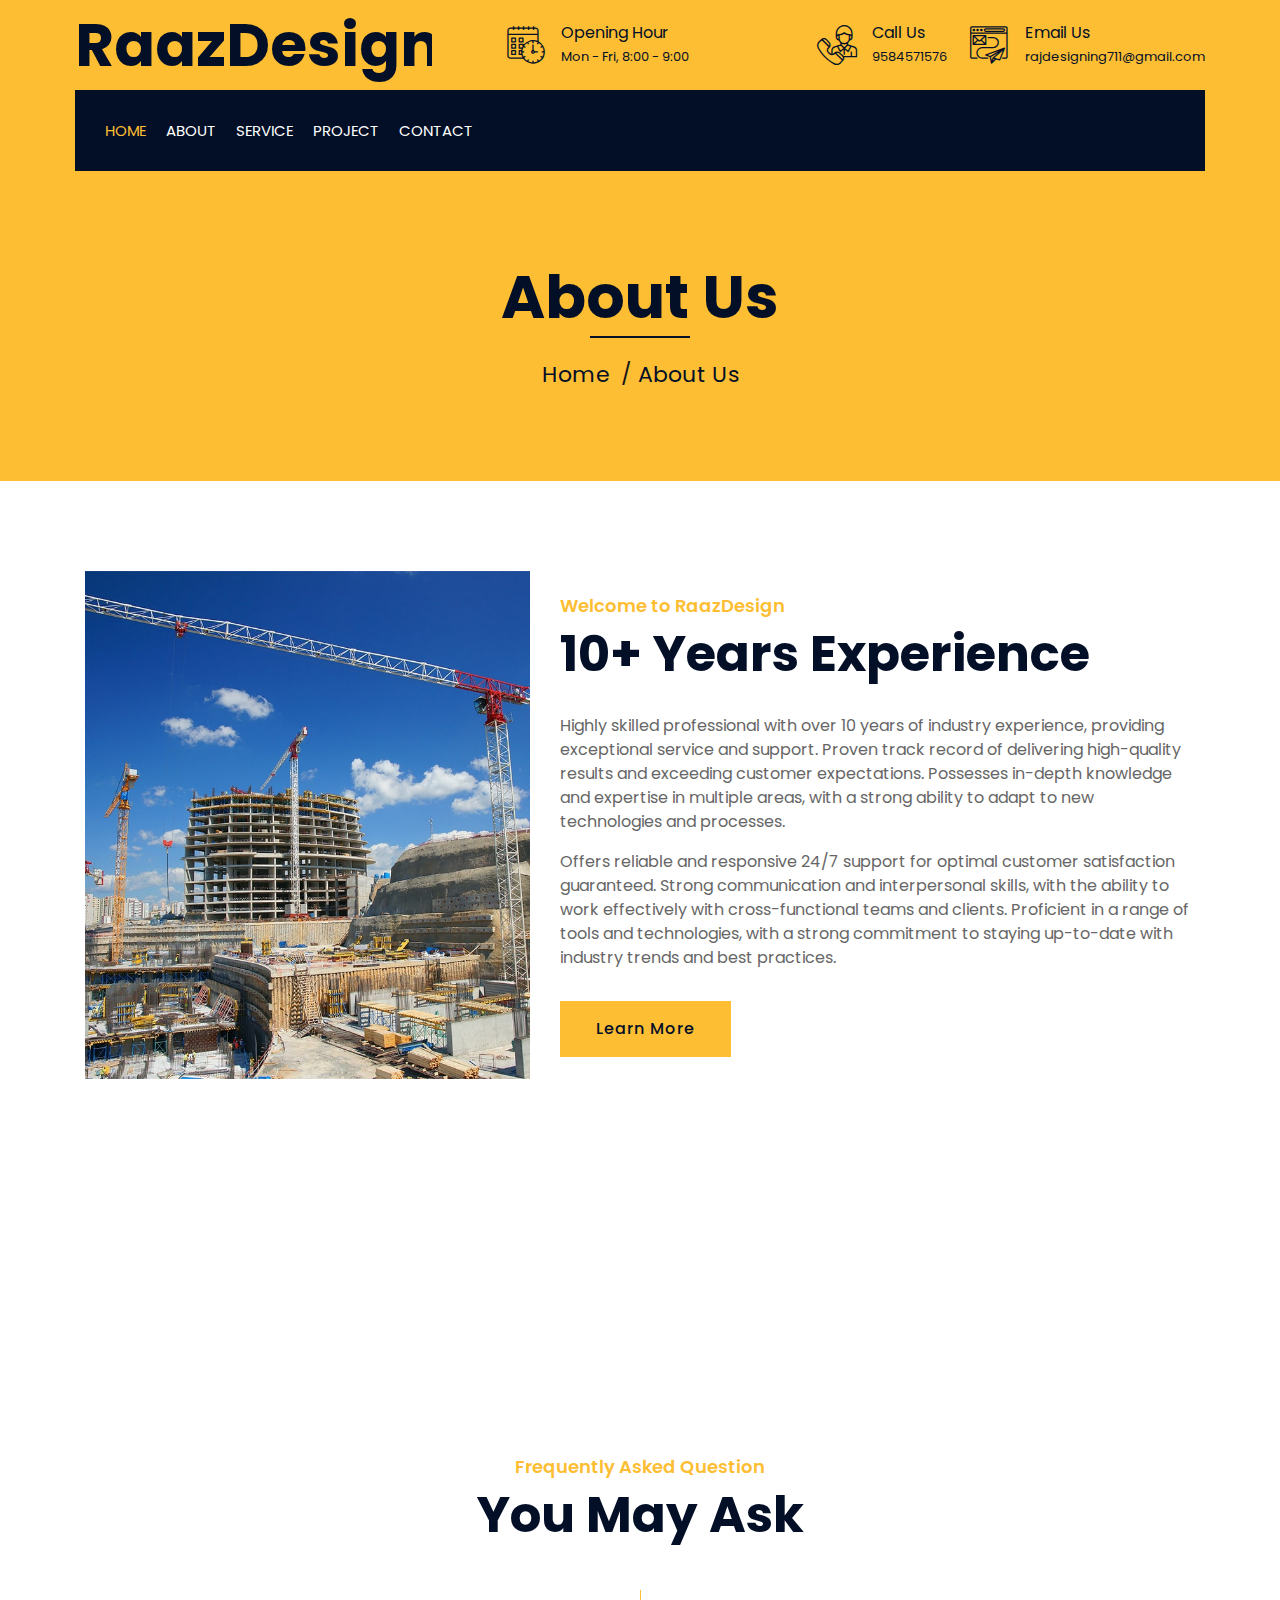
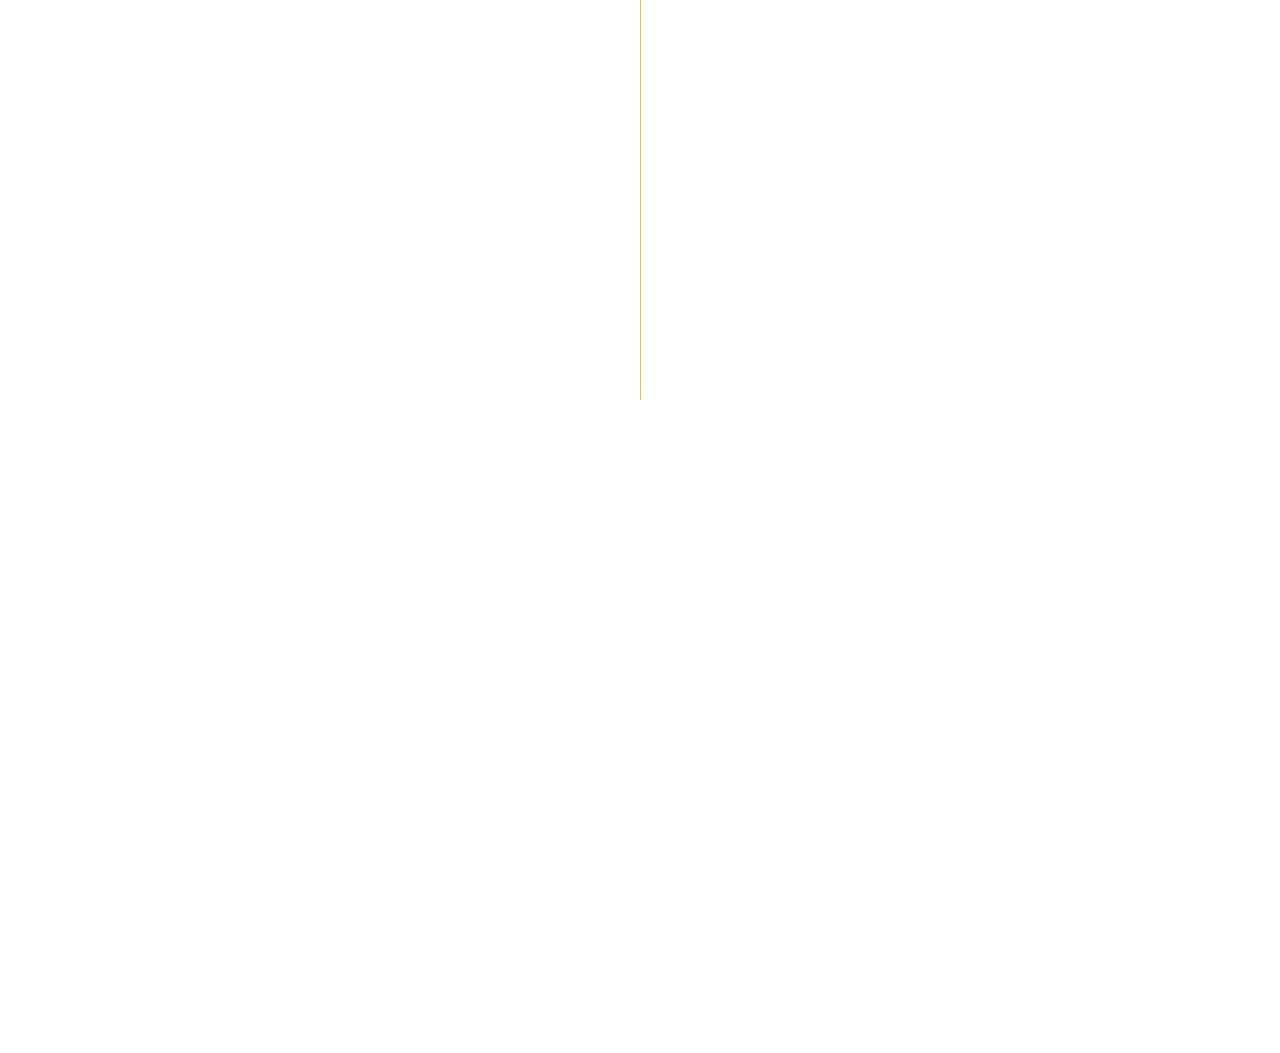
<file: about.html>
<!DOCTYPE html>
<html lang="en">
    <head>
        <meta charset="utf-8">
        <title>RaazDesign - Construction Pvt Ltd.</title>
        <meta content="width=device-width, initial-scale=1.0" name="viewport">
        <meta content="Construction Company Website Template" name="keywords">
        <meta content="Construction Company Website Template" name="description">

        <!-- Favicon -->
        <link href="img/title.png" rel="icon">

        <!-- Google Font -->
        <link href="https://fonts.googleapis.com/css2?family=Poppins:wght@100;200;300;400;500;600;700;800;900&display=swap" rel="stylesheet">

        <!-- CSS Libraries -->
        <link href="https://stackpath.bootstrapcdn.com/bootstrap/4.4.1/css/bootstrap.min.css" rel="stylesheet">
        <link href="https://cdnjs.cloudflare.com/ajax/libs/font-awesome/5.10.0/css/all.min.css" rel="stylesheet">
        <link href="lib/flaticon/font/flaticon.css" rel="stylesheet"> 
        <link href="lib/animate/animate.min.css" rel="stylesheet">
        <link href="lib/owlcarousel/assets/owl.carousel.min.css" rel="stylesheet">
        <link href="lib/lightbox/css/lightbox.min.css" rel="stylesheet">
        <link href="lib/slick/slick.css" rel="stylesheet">
        <link href="lib/slick/slick-theme.css" rel="stylesheet">

        <!-- Template Stylesheet -->
        <link href="css/style.css" rel="stylesheet">
    </head>

    <body>
        <div class="wrapper">
            <!-- Top Bar Start -->
            <div class="top-bar">
                <div class="container-fluid">
                    <div class="row align-items-center">
                        <div class="col-lg-4 col-md-12">
                            <div class="logo">
                                <a href="index.html">
                                    <h1>RaazDesign</h1>
                                    <!-- <img src="img/logo.jpg" alt="Logo"> -->
                                </a>
                            </div>
                        </div>
                        <div class="col-lg-8 col-md-7 d-none d-lg-block">
                            <div class="row">
                                <div class="col-4">
                                    <div class="top-bar-item">
                                        <div class="top-bar-icon">
                                            <i class="flaticon-calendar"></i>
                                        </div>
                                        <div class="top-bar-text">
                                            <h3>Opening Hour</h3>
                                            <p>Mon - Fri, 8:00 - 9:00</p>
                                        </div>
                                    </div>
                                </div>
                                <div class="col-4">
                                    <div class="top-bar-item">
                                        <div class="top-bar-icon">
                                            <i class="flaticon-call"></i>
                                        </div>
                                        <div class="top-bar-text">
                                            <h3>Call Us</h3>
                                            <p>9584571576</p>
                                        </div>
                                    </div>
                                </div>
                                <div class="col-4">
                                    <div class="top-bar-item">
                                        <div class="top-bar-icon">
                                            <i class="flaticon-send-mail"></i>
                                        </div>
                                        <div class="top-bar-text">
                                            <h3>Email Us</h3>
                                            <p>rajdesigning711@gmail.com </p>
                                        </div>
                                    </div>
                                </div>
                            </div>
                        </div>
                    </div>
                </div>
            </div>
        <!-- Top Bar End -->

            <!-- Nav Bar Start -->
            <div class="nav-bar">
                <div class="container-fluid">
                    <nav class="navbar navbar-expand-lg bg-dark navbar-dark">
                        <a href="#" class="navbar-brand">MENU</a>
                        <button type="button" class="navbar-toggler" data-toggle="collapse" data-target="#navbarCollapse">
                            <span class="navbar-toggler-icon"></span>
                        </button>

                        <div class="collapse navbar-collapse justify-content-between" id="navbarCollapse">
                            <div class="navbar-nav mr-auto">
                                <a href="index.html" class="nav-item nav-link active">Home</a>
                                <a href="about.html" class="nav-item nav-link">About</a>
                                <a href="service.html" class="nav-item nav-link">Service</a>
                                <a href="portfolio.html" class="nav-item nav-link">Project</a>
                                <a href="contact.html" class="nav-item nav-link">Contact</a>
                            </div>
                        </div>
                    </nav>
                </div>
            </div>
          <!-- Nav Bar End -->
            
            
            <!-- Page Header Start -->
            <div class="page-header">
                <div class="container">
                    <div class="row">
                        <div class="col-12">
                            <h2>About Us</h2>
                        </div>
                        <div class="col-12">
                            <a href="">Home</a>
                            <a href="">About Us</a>
                        </div>
                    </div>
                </div>
            </div>
            <!-- Page Header End -->


            <!-- About Start -->
            <div class="about wow fadeInUp" data-wow-delay="0.1s">
                <div class="container">
                    <div class="row align-items-center">
                        <div class="col-lg-5 col-md-6">
                            <div class="about-img">
                                <img src="img/about.jpg" alt="Image">
                            </div>
                        </div>
                        <div class="col-lg-7 col-md-6">
                            <div class="section-header text-left">
                                <p>Welcome to RaazDesign</p>
                                <h2>10+ Years Experience</h2>
                            </div>
                            <div class="about-text">
                                <p>
                                    Highly skilled professional with over 10 years of industry experience, providing exceptional service and support. Proven track record of delivering high-quality results and exceeding customer expectations. Possesses in-depth knowledge and expertise in multiple areas, with a strong ability to adapt to new technologies and processes.
                                </p>
                                <p>
                                    Offers reliable and responsive 24/7 support for optimal customer satisfaction guaranteed. Strong communication and interpersonal skills, with the ability to work effectively with cross-functional teams and clients. Proficient in a range of tools and technologies, with a strong commitment to staying up-to-date with industry trends and best practices.
                                </p>
                                <a class="btn" href="">Learn More</a>
                            </div>
                        </div>
                    </div>
                </div>
            </div>

            <!-- About End -->
            
            
            <!-- Fact Start -->
            <div class="fact">
                <div class="container-fluid">
                    <div class="row counters">
                        <div class="col-md-6 fact-left wow slideInLeft">
                            <div class="row">
                                <div class="col-6">
                                    <div class="fact-icon">
                                        <i class="flaticon-worker"></i>
                                    </div>
                                    <div class="fact-text">
                                        <h2 data-toggle="counter-up">70</h2>
                                        <p>Expert Workers</p>
                                    </div>
                                </div>
                                <div class="col-6">
                                    <div class="fact-icon">
                                        <i class="flaticon-building"></i>
                                    </div>
                                    <div class="fact-text">
                                        <h2 data-toggle="counter-up">200</h2>
                                        <p>Happy Clients</p>
                                    </div>
                                </div>
                            </div>
                        </div>
                        <div class="col-md-6 fact-right wow slideInRight">
                            <div class="row">
                                <div class="col-6">
                                    <div class="fact-icon">
                                        <i class="flaticon-address"></i>
                                    </div>
                                    <div class="fact-text">
                                        <h2 data-toggle="counter-up">250</h2>
                                        <p>Completed Projects</p>
                                    </div>
                                </div>
                                <div class="col-6">
                                    <div class="fact-icon">
                                        <i class="flaticon-crane"></i>
                                    </div>
                                    <div class="fact-text">
                                        <h2 data-toggle="counter-up">40</h2>
                                        <p>Running Projects</p>
                                    </div>
                                </div>
                            </div>
                        </div>
                    </div>
                </div>
            </div>
            <!-- Fact End -->
            
            
            <!-- FAQs Start -->
            <div class="faqs">
                <div class="container">
                    <div class="section-header text-center">
                        <p>Frequently Asked Question</p>
                        <h2>You May Ask</h2>
                    </div>
                    <div class="row">
                        <div class="col-md-6">
                            <div id="accordion-1">
                                <div class="card wow fadeInLeft" data-wow-delay="0.1s">
                                    <div class="card-header">
                                        <a class="card-link collapsed" data-toggle="collapse" href="#collapseOne">
                                            How long will the project take to complete?                                        </a>
                                    </div>
                                    <div id="collapseOne" class="collapse" data-parent="#accordion-1">
                                        <div class="card-body">
                                            Our estimated project timeline is 6-8 months, depending on weather conditions and site issues.                                        </div>
                                    </div>
                                </div>
                                <div class="card wow fadeInLeft" data-wow-delay="0.2s">
                                    <div class="card-header">
                                        <a class="card-link collapsed" data-toggle="collapse" href="#collapseTwo">
                                            What is the total cost of the project?
                                        </a>
                                    </div>
                                    <div id="collapseTwo" class="collapse" data-parent="#accordion-1">
                                        <div class="card-body">
                                            Can I see examples of your previous work?                                        </div>
                                    </div>
                                </div>
                                <div class="card wow fadeInLeft" data-wow-delay="0.3s">
                                    <div class="card-header">
                                        <a class="card-link collapsed" data-toggle="collapse" href="#collapseThree">
                                            What is your experience with projects like mine?
                                        </a>
                                    </div>
                                    <div id="collapseThree" class="collapse" data-parent="#accordion-1">
                                        <div class="card-body">
                                            We've completed 20+ similar projects in 5 years, with a focus on residential construction.                                        </div>
                                    </div>
                                </div>
                                <div class="card wow fadeInLeft" data-wow-delay="0.4s">
                                    <div class="card-header">
                                        <a class="card-link collapsed" data-toggle="collapse" href="#collapseFour">
                                            Can I see examples of your previous work?
                                        </a>
                                    </div>
                                    <div id="collapseFour" class="collapse" data-parent="#accordion-1">
                                        <div class="card-body">
                                            We'll provide a portfolio of previous projects, including photos and testimonials.                                        </div>
                                    </div>
                                </div>
                                <div class="card wow fadeInLeft" data-wow-delay="0.5s">
                                    <div class="card-header">
                                        <a class="card-link collapsed" data-toggle="collapse" href="#collapseFive">
                                            Who will be my main point of contact during the project?
                                        </a>
                                    </div>
                                    <div id="collapseFive" class="collapse" data-parent="#accordion-1">
                                        <div class="card-body">
                                            Your main point of contact will be our project manager, John.
                                        </div>
                                    </div>
                                </div>
                            </div>
                        </div>
                        <div class="col-md-6">
                            <div id="accordion-2">
                                <div class="card wow fadeInRight" data-wow-delay="0.1s">
                                    <div class="card-header">
                                        <a class="card-link collapsed" data-toggle="collapse" href="#collapseSix">
                                            What is your policy on changes or revisions to the original plan?
                                        </a>
                                    </div>
                                    <div id="collapseSix" class="collapse" data-parent="#accordion-2">
                                        <div class="card-body">
                                            We'll assess changes, provide a change order document, and obtain your approval.                                        </div>
                                    </div>
                                </div>
                                <div class="card wow fadeInRight" data-wow-delay="0.2s">
                                    <div class="card-header">
                                        <a class="card-link collapsed" data-toggle="collapse" href="#collapseSeven">
                                            Do you have all the necessary licenses and insurance?
                                        </a>
                                    </div>
                                    <div id="collapseSeven" class="collapse" data-parent="#accordion-2">
                                        <div class="card-body">
                                            "Yes, we're fully licensed and insured, including workers' compensation and liability insurance.
                                        </div>
                                    </div>
                                </div>
                                <div class="card wow fadeInRight" data-wow-delay="0.3s">
                                    <div class="card-header">
                                        <a class="card-link collapsed" data-toggle="collapse" href="#collapseEight">
                                            How will you ensure the site is safe and secure?
                                        </a>
                                    </div>
                                    <div id="collapseEight" class="collapse" data-parent="#accordion-2">
                                        <div class="card-body">
                                            We'll implement a site-specific safety plan and provide regular safety training.
                                        </div>
                                    </div>
                                </div>
                                <div class="card wow fadeInRight" data-wow-delay="0.4s">
                                    <div class="card-header">
                                        <a class="card-link collapsed" data-toggle="collapse" href="#collapseNine">
                                            What kind of warranty do you offer for your work?
                                        </a>
                                    </div>
                                    <div id="collapseNine" class="collapse" data-parent="#accordion-2">
                                        <div class="card-body">
                                            We offer a 1-year warranty on materials and labor.
                                        </div>
                                    </div>
                                </div>
                                <div class="card wow fadeInRight" data-wow-delay="0.5s">
                                    <div class="card-header">
                                        <a class="card-link collapsed" data-toggle="collapse" href="#collapseTen">
                                            When can you start the project?
                                        </a>
                                    </div>
                                    <div id="collapseTen" class="collapse" data-parent="#accordion-2">
                                        <div class="card-body">
                                            We can start in 4-6 weeks, pending permit approvals and weather conditions.
                                        </div>
                                    </div>
                                </div>
                            </div>
                        </div>
                    </div>
                </div>
            </div>

            <!-- FAQs End -->


            <!-- Footer Start -->
            <div class="footer wow fadeIn" data-wow-delay="0.3s">
                <div class="container">
                    <div class="row">
                        <div class="col-md-6 col-lg-3">
                            <div class="footer-contact">
                                <h2>Office Contact</h2>
                                <p><i class="fa fa-map-marker-alt"></i>Karwi, Chitrakoot (UP), India</p>
                                <p><i class="fa fa-phone-alt"></i>9584571576</p>
                                <p><i class="fa fa-envelope"></i>rajdesigning711@gmail.com </p>
                                <div class="footer-social">
                                    <a href="#"><i class="fab fa-twitter"></i></a>
                                    <a href="https://m.facebook.com/rajdesigning.in/"><i class="fab fa-facebook-f"></i></a>
                                    <a href="#"><i class="fab fa-linkedin-in"></i></a>
                                    <a href="#"><i class="fab fa-instagram"></i></a>
                                    <a href="https://www.youtube.com/@Raazdesign.4100"><i class="fab fa-youtube"></i></a>
                                </div>
                            </div>
                        </div>
                        <div class="col-md-6 col-lg-3">
                            <div class="footer-link">
                                <h2>Services Areas</h2>
                                <a href="">Building Construction</a>
                                <a href="">House Renovation</a>
                                <a href="">Architecture Design</a>
                                <a href="">Interior Design</a>
                                <a href="">Painting</a>
                            </div>
                        </div>
                        <div class="col-md-6 col-lg-3">
                            <div class="footer-link">
                                <h2>Useful Pages</h2>
                                <a href="about.html">About Us</a>
                                <a href="contact.html">Contact Us</a>
                                <a href="portfolio.html">Projects</a>
                                <a href="service.html">Testimonial</a>
                            </div>
                        </div>
                        <div class="col-md-6 col-lg-3">
                            <div class="newsletter">
                                <h2>Newsletter</h2>
                                <p>
                                    Construction Insights Stay updated on the latest civil engineering trends and project reports from our 10+ year experienced team. Subscribe now and receive our quarterly newsletter!                                </p>
                                <div class="form">
                                    <input class="form-control" placeholder="Email here">
                                    <button class="btn">Submit</button>
                                </div>
                            </div>
                        </div>
                    </div>
                </div>
                <div class="container footer-menu">
                    <div class="f-menu">
                        <a href="">Terms of use</a>
                        <a href="">Privacy policy</a>
                        <a href="">Cookies</a>
                        <a href="">Help</a>
                        <a href="">FQAs</a>
                    </div>
                </div>
                <div class="container copyright">
                    <div class="row">
                        <div class="col-md-6">
                            <p>&copy; <a href="#">RaazDesign</a>, All Right Reserved.</p>
                        </div>
						
						
                        <div class="col-md-6">
                            <p>Designed By <a href="#">Gyanendra Singh</a></p>
                        </div>
                    </div>
                </div>
            </div>
            <!-- Footer End -->

            <a href="#" class="back-to-top"><i class="fa fa-chevron-up"></i></a>
        </div>

        <!-- JavaScript Libraries -->
        <script src="https://code.jquery.com/jquery-3.4.1.min.js"></script>
        <script src="https://stackpath.bootstrapcdn.com/bootstrap/4.4.1/js/bootstrap.bundle.min.js"></script>
        <script src="lib/easing/easing.min.js"></script>
        <script src="lib/wow/wow.min.js"></script>
        <script src="lib/owlcarousel/owl.carousel.min.js"></script>
        <script src="lib/isotope/isotope.pkgd.min.js"></script>
        <script src="lib/lightbox/js/lightbox.min.js"></script>
        <script src="lib/waypoints/waypoints.min.js"></script>
        <script src="lib/counterup/counterup.min.js"></script>
        <script src="lib/slick/slick.min.js"></script>

        <!-- Template Javascript -->
        <script src="js/main.js"></script>
    </body>
</html>
</file>
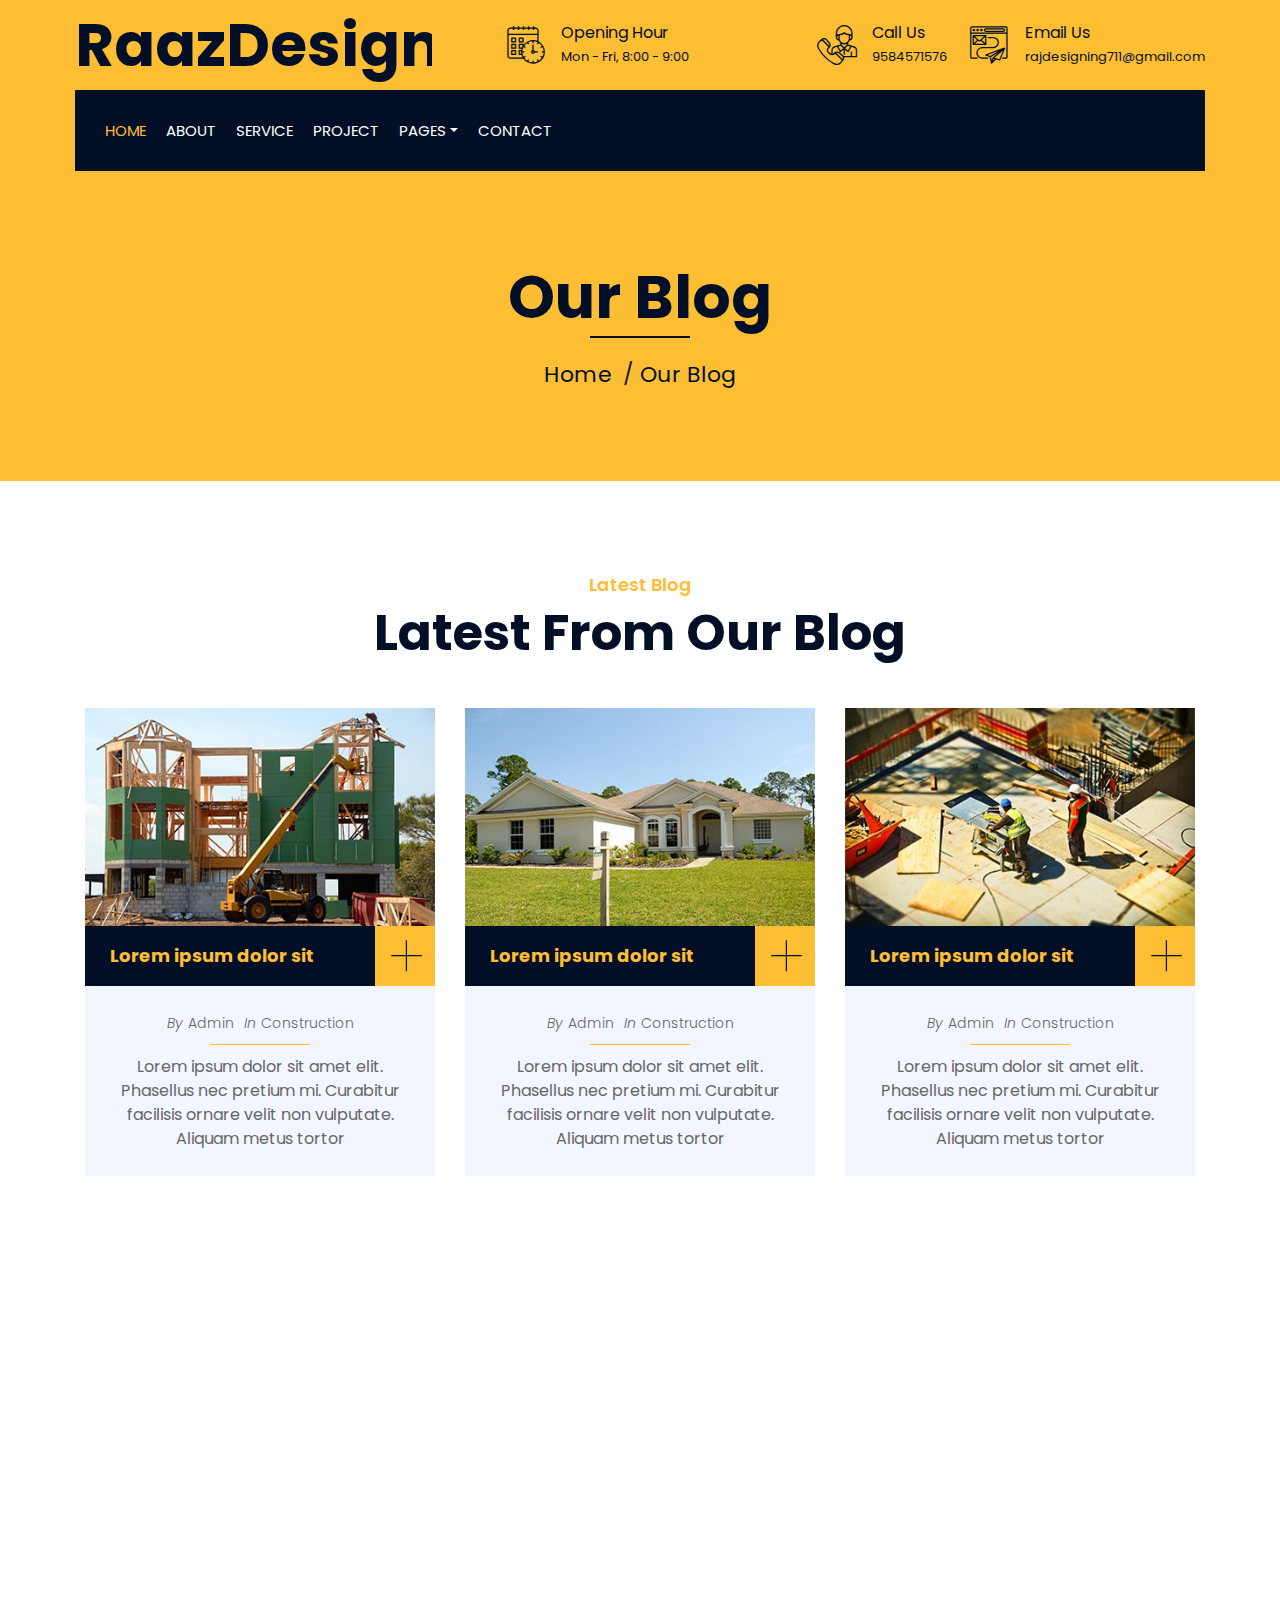
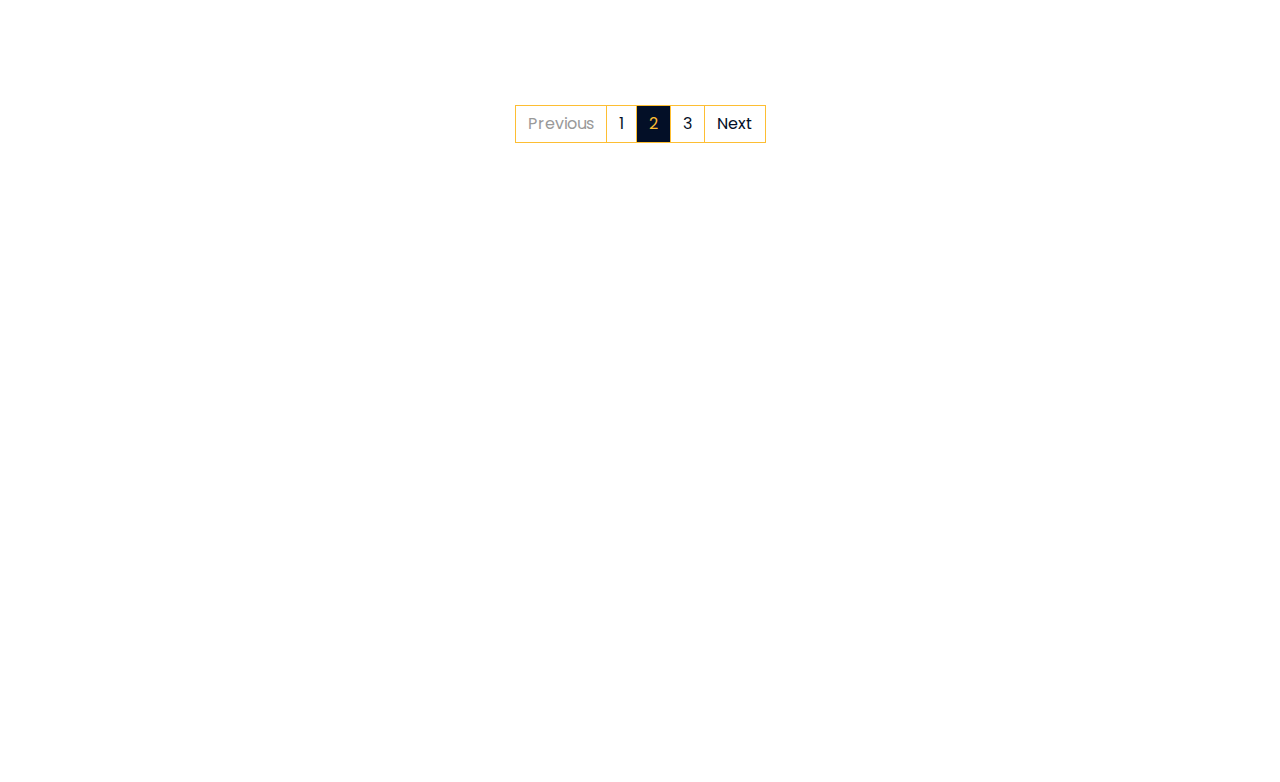
<file: blog.html>
<!DOCTYPE html>
<html lang="en">
    <head>
        <meta charset="utf-8">
        <title>RaazDesign - Construction Pvt Ltd.</title>
        <meta content="width=device-width, initial-scale=1.0" name="viewport">
        <meta content="Construction Company Website Template" name="keywords">
        <meta content="Construction Company Website Template" name="description">

        <!-- Favicon -->
        <link href="img/title.png" rel="icon">

        <!-- Google Font -->
        <link href="https://fonts.googleapis.com/css2?family=Poppins:wght@100;200;300;400;500;600;700;800;900&display=swap" rel="stylesheet">

        <!-- CSS Libraries -->
        <link href="https://stackpath.bootstrapcdn.com/bootstrap/4.4.1/css/bootstrap.min.css" rel="stylesheet">
        <link href="https://cdnjs.cloudflare.com/ajax/libs/font-awesome/5.10.0/css/all.min.css" rel="stylesheet">
        <link href="lib/flaticon/font/flaticon.css" rel="stylesheet"> 
        <link href="lib/animate/animate.min.css" rel="stylesheet">
        <link href="lib/owlcarousel/assets/owl.carousel.min.css" rel="stylesheet">
        <link href="lib/lightbox/css/lightbox.min.css" rel="stylesheet">
        <link href="lib/slick/slick.css" rel="stylesheet">
        <link href="lib/slick/slick-theme.css" rel="stylesheet">

        <!-- Template Stylesheet -->
        <link href="css/style.css" rel="stylesheet">
    </head>

    <body>
        <div class="wrapper">
            <!-- Top Bar Start -->
            <div class="top-bar">
                <div class="container-fluid">
                    <div class="row align-items-center">
                        <div class="col-lg-4 col-md-12">
                            <div class="logo">
                                <a href="index.html">
                                    <h1>RaazDesign</h1>
                                    <!-- <img src="img/logo.jpg" alt="Logo"> -->
                                </a>
                            </div>
                        </div>
                        <div class="col-lg-8 col-md-7 d-none d-lg-block">
                            <div class="row">
                                <div class="col-4">
                                    <div class="top-bar-item">
                                        <div class="top-bar-icon">
                                            <i class="flaticon-calendar"></i>
                                        </div>
                                        <div class="top-bar-text">
                                            <h3>Opening Hour</h3>
                                            <p>Mon - Fri, 8:00 - 9:00</p>
                                        </div>
                                    </div>
                                </div>
                                <div class="col-4">
                                    <div class="top-bar-item">
                                        <div class="top-bar-icon">
                                            <i class="flaticon-call"></i>
                                        </div>
                                        <div class="top-bar-text">
                                            <h3>Call Us</h3>
                                            <p>9584571576</p>
                                        </div>
                                    </div>
                                </div>
                                <div class="col-4">
                                    <div class="top-bar-item">
                                        <div class="top-bar-icon">
                                            <i class="flaticon-send-mail"></i>
                                        </div>
                                        <div class="top-bar-text">
                                            <h3>Email Us</h3>
                                            <p>rajdesigning711@gmail.com </p>
                                        </div>
                                    </div>
                                </div>
                            </div>
                        </div>
                    </div>
                </div>
            </div>
           <!-- Top Bar End -->

            <!-- Nav Bar Start -->
            <div class="nav-bar">
                <div class="container-fluid">
                    <nav class="navbar navbar-expand-lg bg-dark navbar-dark">
                        <a href="#" class="navbar-brand">MENU</a>
                        <button type="button" class="navbar-toggler" data-toggle="collapse" data-target="#navbarCollapse">
                            <span class="navbar-toggler-icon"></span>
                        </button>

                        <div class="collapse navbar-collapse justify-content-between" id="navbarCollapse">
                            <div class="navbar-nav mr-auto">
                                <a href="index.html" class="nav-item nav-link active">Home</a>
                                <a href="about.html" class="nav-item nav-link">About</a>
                                <a href="service.html" class="nav-item nav-link">Service</a>
                                <a href="portfolio.html" class="nav-item nav-link">Project</a>
                                <div class="nav-item dropdown">
                                    <a href="#" class="nav-link dropdown-toggle" data-toggle="dropdown">Pages</a>
                                    <div class="dropdown-menu">
                                        <a href="blog.html" class="dropdown-item">Blog Page</a>
                                    </div>
                                </div>
                                <a href="contact.html" class="nav-item nav-link">Contact</a>
                            </div>
                        </div>
                    </nav>
                </div>
            </div>
            <!-- Nav Bar End -->
            
            
            <!-- Page Header Start -->
            <div class="page-header">
                <div class="container">
                    <div class="row">
                        <div class="col-12">
                            <h2>Our Blog</h2>
                        </div>
                        <div class="col-12">
                            <a href="">Home</a>
                            <a href="">Our Blog</a>
                        </div>
                    </div>
                </div>
            </div>
            <!-- Page Header End -->


            <!-- Blog Start -->
            <div class="blog">
                <div class="container">
                    <div class="section-header text-center">
                        <p>Latest Blog</p>
                        <h2>Latest From Our Blog</h2>
                    </div>
                    <div class="row blog-page">
                        <div class="col-lg-4 col-md-6 wow fadeInUp" data-wow-delay="0.2s">
                            <div class="blog-item">
                                <div class="blog-img">
                                    <img src="img/blog-1.jpg" alt="Image">
                                </div>
                                <div class="blog-title">
                                    <h3>Lorem ipsum dolor sit</h3>
                                    <a class="btn" href="">+</a>
                                </div>
                                <div class="blog-meta">
                                    <p>By<a href="">Admin</a></p>
                                    <p>In<a href="">Construction</a></p>
                                </div>
                                <div class="blog-text">
                                    <p>
                                        Lorem ipsum dolor sit amet elit. Phasellus nec pretium mi. Curabitur facilisis ornare velit non vulputate. Aliquam metus tortor
                                    </p>
                                </div>
                            </div>
                        </div>
                        <div class="col-lg-4 col-md-6 wow fadeInUp">
                            <div class="blog-item">
                                <div class="blog-img">
                                    <img src="img/blog-2.jpg" alt="Image">
                                </div>
                                <div class="blog-title">
                                    <h3>Lorem ipsum dolor sit</h3>
                                    <a class="btn" href="">+</a>
                                </div>
                                <div class="blog-meta">
                                    <p>By<a href="">Admin</a></p>
                                    <p>In<a href="">Construction</a></p>
                                </div>
                                <div class="blog-text">
                                    <p>
                                        Lorem ipsum dolor sit amet elit. Phasellus nec pretium mi. Curabitur facilisis ornare velit non vulputate. Aliquam metus tortor
                                    </p>
                                </div>
                            </div>
                        </div>
                        <div class="col-lg-4 col-md-6 wow fadeInUp" data-wow-delay="0.2s">
                            <div class="blog-item">
                                <div class="blog-img">
                                    <img src="img/blog-3.jpg" alt="Image">
                                </div>
                                <div class="blog-title">
                                    <h3>Lorem ipsum dolor sit</h3>
                                    <a class="btn" href="">+</a>
                                </div>
                                <div class="blog-meta">
                                    <p>By<a href="">Admin</a></p>
                                    <p>In<a href="">Construction</a></p>
                                </div>
                                <div class="blog-text">
                                    <p>
                                        Lorem ipsum dolor sit amet elit. Phasellus nec pretium mi. Curabitur facilisis ornare velit non vulputate. Aliquam metus tortor
                                    </p>
                                </div>
                            </div>
                        </div>
                        <div class="col-lg-4 col-md-6 wow fadeInUp" data-wow-delay="0.2s">
                            <div class="blog-item">
                                <div class="blog-img">
                                    <img src="img/blog-1.jpg" alt="Image">
                                </div>
                                <div class="blog-title">
                                    <h3>Lorem ipsum dolor sit</h3>
                                    <a class="btn" href="">+</a>
                                </div>
                                <div class="blog-meta">
                                    <p>By<a href="">Admin</a></p>
                                    <p>In<a href="">Construction</a></p>
                                </div>
                                <div class="blog-text">
                                    <p>
                                        Lorem ipsum dolor sit amet elit. Phasellus nec pretium mi. Curabitur facilisis ornare velit non vulputate. Aliquam metus tortor
                                    </p>
                                </div>
                            </div>
                        </div>
                        <div class="col-lg-4 col-md-6 wow fadeInUp">
                            <div class="blog-item">
                                <div class="blog-img">
                                    <img src="img/blog-2.jpg" alt="Image">
                                </div>
                                <div class="blog-title">
                                    <h3>Lorem ipsum dolor sit</h3>
                                    <a class="btn" href="">+</a>
                                </div>
                                <div class="blog-meta">
                                    <p>By<a href="">Admin</a></p>
                                    <p>In<a href="">Construction</a></p>
                                </div>
                                <div class="blog-text">
                                    <p>
                                        Lorem ipsum dolor sit amet elit. Phasellus nec pretium mi. Curabitur facilisis ornare velit non vulputate. Aliquam metus tortor
                                    </p>
                                </div>
                            </div>
                        </div>
                        <div class="col-lg-4 col-md-6 wow fadeInUp" data-wow-delay="0.2s">
                            <div class="blog-item">
                                <div class="blog-img">
                                    <img src="img/blog-3.jpg" alt="Image">
                                </div>
                                <div class="blog-title">
                                    <h3>Lorem ipsum dolor sit</h3>
                                    <a class="btn" href="">+</a>
                                </div>
                                <div class="blog-meta">
                                    <p>By<a href="">Admin</a></p>
                                    <p>In<a href="">Construction</a></p>
                                </div>
                                <div class="blog-text">
                                    <p>
                                        Lorem ipsum dolor sit amet elit. Phasellus nec pretium mi. Curabitur facilisis ornare velit non vulputate. Aliquam metus tortor
                                    </p>
                                </div>
                            </div>
                        </div>
                    </div>
                    <div class="row">
                        <div class="col-12">
                            <ul class="pagination justify-content-center">
                                <li class="page-item disabled"><a class="page-link" href="#">Previous</a></li>
                                <li class="page-item"><a class="page-link" href="#">1</a></li>
                                <li class="page-item active"><a class="page-link" href="#">2</a></li>
                                <li class="page-item"><a class="page-link" href="#">3</a></li>
                                <li class="page-item"><a class="page-link" href="#">Next</a></li>
                            </ul> 
                        </div>
                    </div>
                </div>
            </div>
            <!-- Blog End -->


            <!-- Footer Start -->
            <div class="footer wow fadeIn" data-wow-delay="0.3s">
                <div class="container">
                    <div class="row">
                        <div class="col-md-6 col-lg-3">
                            <div class="footer-contact">
                                <h2>Office Contact</h2>
                                <p><i class="fa fa-map-marker-alt"></i>Karwi, Chitrakoot (UP), India</p>
                                <p><i class="fa fa-phone-alt"></i>9584571576</p>
                                <p><i class="fa fa-envelope"></i>rajdesigning711@gmail.com </p>
                                <div class="footer-social">
                                    <a href="#"><i class="fab fa-twitter"></i></a>
                                    <a href="#"><i class="fab fa-facebook-f"></i></a>
                                    <a href="#"><i class="fab fa-linkedin-in"></i></a>
                                    <a href="#"><i class="fab fa-instagram"></i></a>
                                    <a href="#"><i class="fab fa-youtube"></i></a>
                                </div>
                            </div>
                        </div>
                        <div class="col-md-6 col-lg-3">
                            <div class="footer-link">
                                <h2>Services Areas</h2>
                                <a href="">Building Construction</a>
                                <a href="">House Renovation</a>
                                <a href="">Architecture Design</a>
                                <a href="">Interior Design</a>
                                <a href="">Painting</a>
                            </div>
                        </div>
                        <div class="col-md-6 col-lg-3">
                            <div class="footer-link">
                                <h2>Useful Pages</h2>
                                <a href="">About Us</a>
                                <a href="">Contact Us</a>
                                <a href="">Our Team</a>
                                <a href="">Projects</a>
                                <a href="">Testimonial</a>
                            </div>
                        </div>
                        <div class="col-md-6 col-lg-3">
                            <div class="newsletter">
                                <h2>Newsletter</h2>
                                <p>
                                    Construction Insights Stay updated on the latest civil engineering trends and project reports from our 10+ year experienced team. Subscribe now and receive our quarterly newsletter!                                </p>
                                <div class="form">
                                    <input class="form-control" placeholder="Email here">
                                    <button class="btn">Submit</button>
                                </div>
                            </div>
                        </div>
                    </div>
                </div>
                <div class="container footer-menu">
                    <div class="f-menu">
                        <a href="">Terms of use</a>
                        <a href="">Privacy policy</a>
                        <a href="">Cookies</a>
                        <a href="">Help</a>
                        <a href="">FQAs</a>
                    </div>
                </div>
                <div class="container copyright">
                    <div class="row">
                        <div class="col-md-6">
                            <p>&copy; <a href="#">RaazDesign</a>, All Right Reserved.</p>
                        </div>
						
						
                        <div class="col-md-6">
                            <p>Designed By <a href="#">Gyanendra Singh</a></p>
                        </div>
                    </div>
                </div>
            </div>
            <!-- Footer End -->

            <a href="#" class="back-to-top"><i class="fa fa-chevron-up"></i></a>
        </div>

        <!-- JavaScript Libraries -->
        <script src="https://code.jquery.com/jquery-3.4.1.min.js"></script>
        <script src="https://stackpath.bootstrapcdn.com/bootstrap/4.4.1/js/bootstrap.bundle.min.js"></script>
        <script src="lib/easing/easing.min.js"></script>
        <script src="lib/wow/wow.min.js"></script>
        <script src="lib/owlcarousel/owl.carousel.min.js"></script>
        <script src="lib/isotope/isotope.pkgd.min.js"></script>
        <script src="lib/lightbox/js/lightbox.min.js"></script>
        <script src="lib/waypoints/waypoints.min.js"></script>
        <script src="lib/counterup/counterup.min.js"></script>
        <script src="lib/slick/slick.min.js"></script>

        <!-- Template Javascript -->
        <script src="js/main.js"></script>
    </body>
</html>
</file>
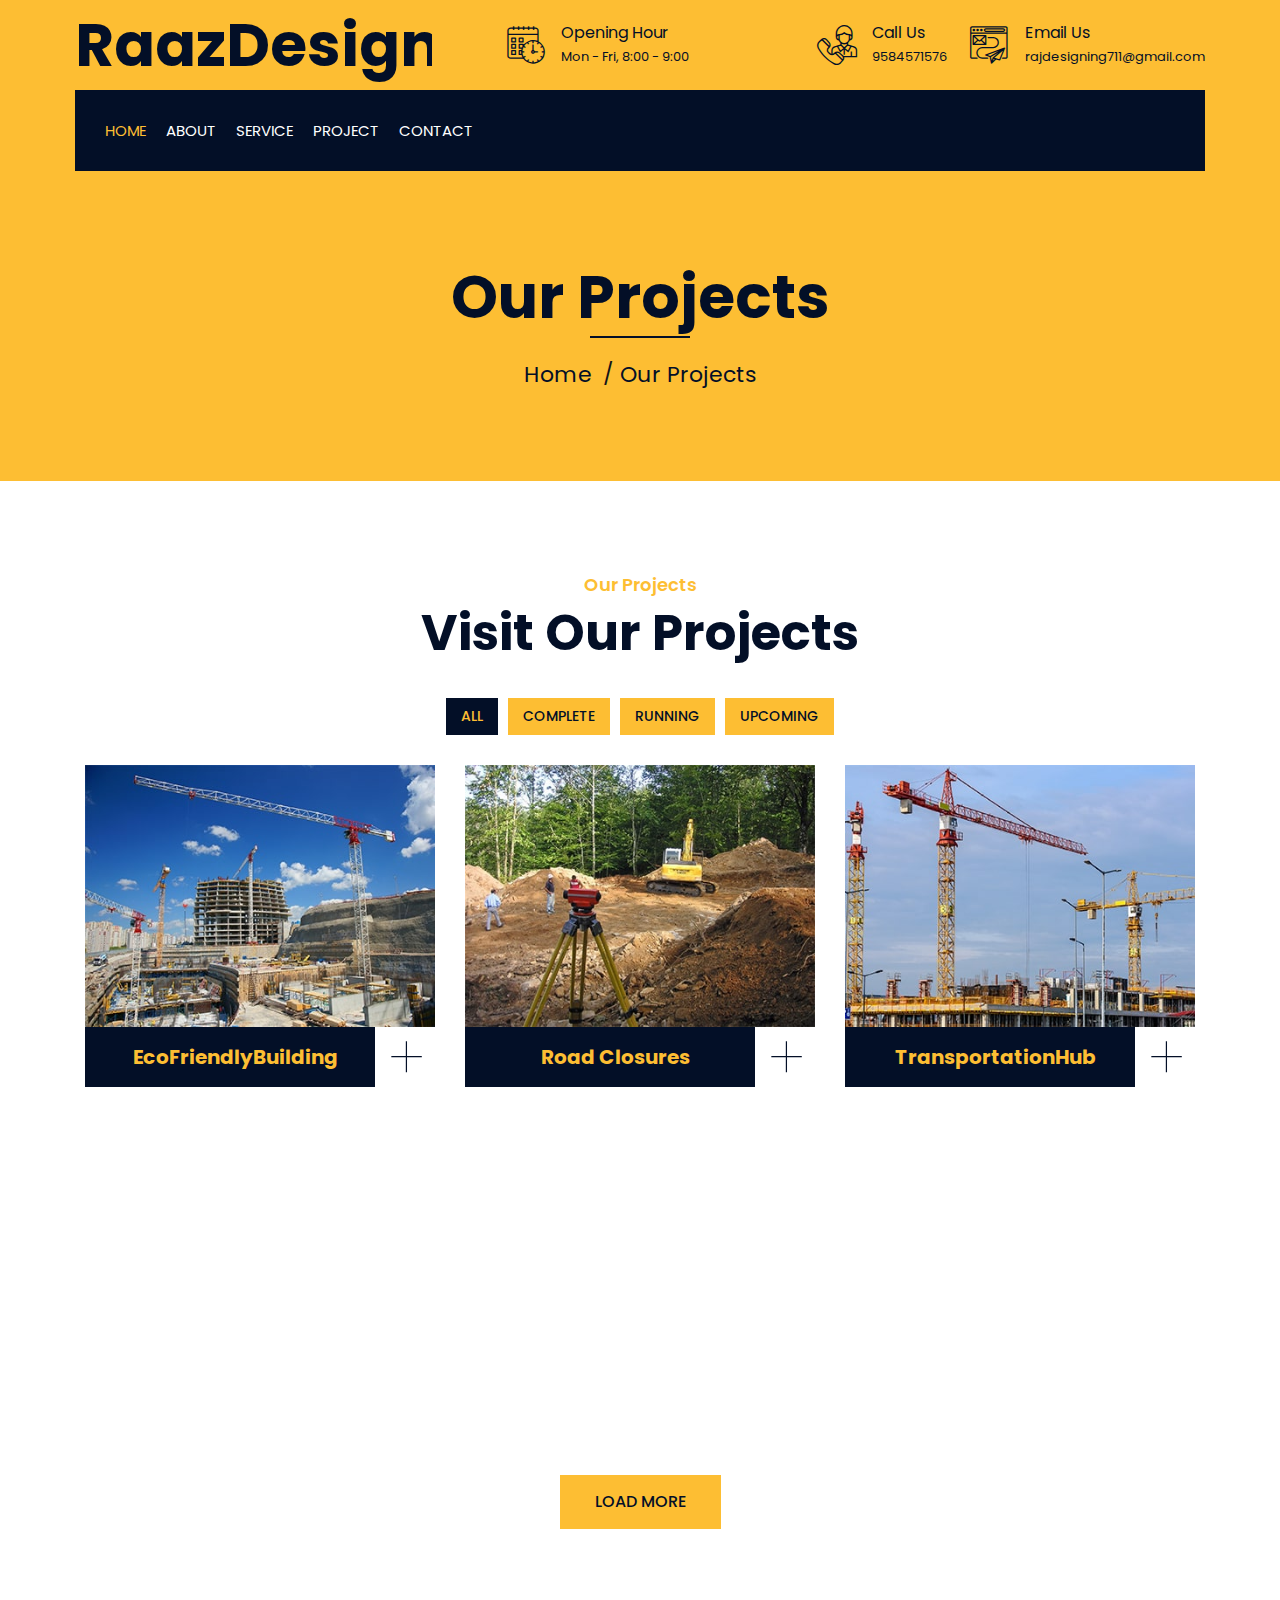
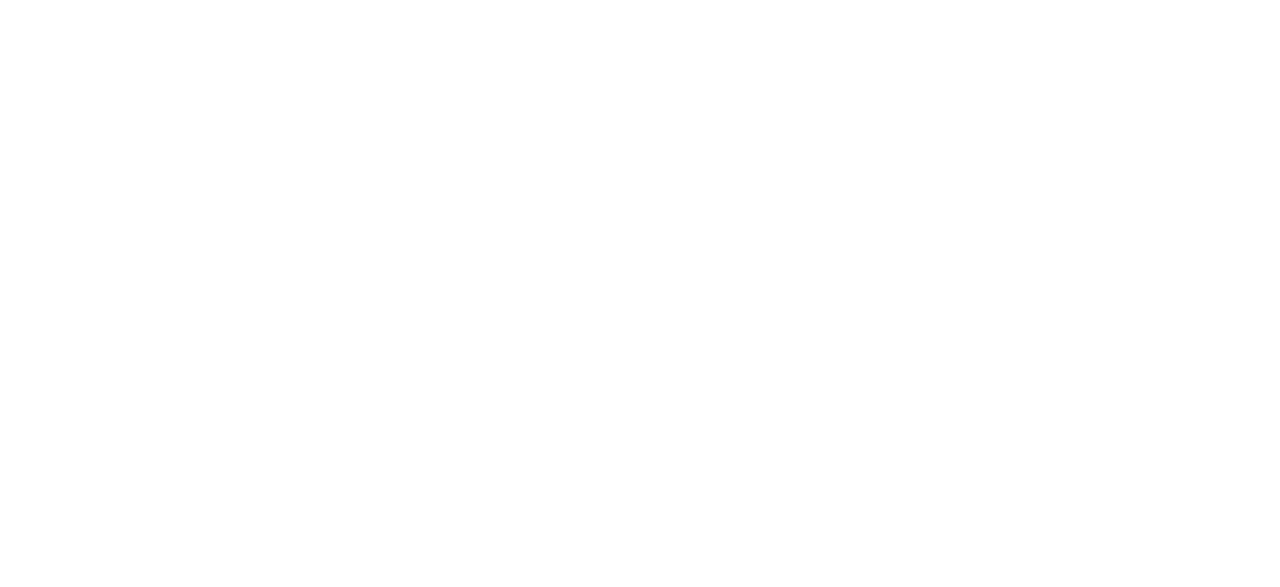
<file: portfolio.html>
<!DOCTYPE html>
<html lang="en">
    <head>
        <meta charset="utf-8">
        <title>RaazDesign - Construction Pvt Ltd.</title>
        <meta content="width=device-width, initial-scale=1.0" name="viewport">
        <meta content="Construction Company Website Template" name="keywords">
        <meta content="Construction Company Website Template" name="description">

        <!-- Favicon -->
        <link href="img/title.png" rel="icon">

        <!-- Google Font -->
        <link href="https://fonts.googleapis.com/css2?family=Poppins:wght@100;200;300;400;500;600;700;800;900&display=swap" rel="stylesheet">

        <!-- CSS Libraries -->
        <link href="https://stackpath.bootstrapcdn.com/bootstrap/4.4.1/css/bootstrap.min.css" rel="stylesheet">
        <link href="https://cdnjs.cloudflare.com/ajax/libs/font-awesome/5.10.0/css/all.min.css" rel="stylesheet">
        <link href="lib/flaticon/font/flaticon.css" rel="stylesheet"> 
        <link href="lib/animate/animate.min.css" rel="stylesheet">
        <link href="lib/owlcarousel/assets/owl.carousel.min.css" rel="stylesheet">
        <link href="lib/lightbox/css/lightbox.min.css" rel="stylesheet">
        <link href="lib/slick/slick.css" rel="stylesheet">
        <link href="lib/slick/slick-theme.css" rel="stylesheet">

        <!-- Template Stylesheet -->
        <link href="css/style.css" rel="stylesheet">
    </head>

    <body>
        <div class="wrapper">
            <!-- Top Bar Start -->
            <div class="top-bar">
                <div class="container-fluid">
                    <div class="row align-items-center">
                        <div class="col-lg-4 col-md-12">
                            <div class="logo">
                                <a href="index.html">
                                    <h1>RaazDesign</h1>
                                    <!-- <img src="img/logo.jpg" alt="Logo"> -->
                                </a>
                            </div>
                        </div>
                        <div class="col-lg-8 col-md-7 d-none d-lg-block">
                            <div class="row">
                                <div class="col-4">
                                    <div class="top-bar-item">
                                        <div class="top-bar-icon">
                                            <i class="flaticon-calendar"></i>
                                        </div>
                                        <div class="top-bar-text">
                                            <h3>Opening Hour</h3>
                                            <p>Mon - Fri, 8:00 - 9:00</p>
                                        </div>
                                    </div>
                                </div>
                                <div class="col-4">
                                    <div class="top-bar-item">
                                        <div class="top-bar-icon">
                                            <i class="flaticon-call"></i>
                                        </div>
                                        <div class="top-bar-text">
                                            <h3>Call Us</h3>
                                            <p>9584571576</p>
                                        </div>
                                    </div>
                                </div>
                                <div class="col-4">
                                    <div class="top-bar-item">
                                        <div class="top-bar-icon">
                                            <i class="flaticon-send-mail"></i>
                                        </div>
                                        <div class="top-bar-text">
                                            <h3>Email Us</h3>
                                            <p>rajdesigning711@gmail.com </p>
                                        </div>
                                    </div>
                                </div>
                            </div>
                        </div>
                    </div>
                </div>
            </div>
            <!-- Top Bar End -->

            <!-- Nav Bar Start -->
            <div class="nav-bar">
                <div class="container-fluid">
                    <nav class="navbar navbar-expand-lg bg-dark navbar-dark">
                        <a href="#" class="navbar-brand">MENU</a>
                        <button type="button" class="navbar-toggler" data-toggle="collapse" data-target="#navbarCollapse">
                            <span class="navbar-toggler-icon"></span>
                        </button>

                        <div class="collapse navbar-collapse justify-content-between" id="navbarCollapse">
                            <div class="navbar-nav mr-auto">
                                <a href="index.html" class="nav-item nav-link active">Home</a>
                                <a href="about.html" class="nav-item nav-link">About</a>
                                <a href="service.html" class="nav-item nav-link">Service</a>
                                <a href="portfolio.html" class="nav-item nav-link">Project</a>
                                <a href="contact.html" class="nav-item nav-link">Contact</a>
                            </div>
                        </div>
                    </nav>
                </div>
            </div>
            <!-- Nav Bar End -->
            
            
            <!-- Page Header Start -->
            <div class="page-header">
                <div class="container">
                    <div class="row">
                        <div class="col-12">
                            <h2>Our Projects</h2>
                        </div>
                        <div class="col-12">
                            <a href="">Home</a>
                            <a href="">Our Projects</a>
                        </div>
                    </div>
                </div>
            </div>
            <!-- Page Header End -->


            <!-- Portfolio Start -->
            <div class="portfolio">
                <div class="container">
                    <div class="section-header text-center">
                        <p>Our Projects</p>
                        <h2>Visit Our Projects</h2>
                    </div>
                    <div class="row">
                        <div class="col-12">
                            <ul id="portfolio-flters">
                                <li data-filter="*" class="filter-active">All</li>
                                <li data-filter=".first">Complete</li>
                                <li data-filter=".second">Running</li>
                                <li data-filter=".third">Upcoming</li>
                            </ul>
                        </div>
                    </div>
                    <div class="row portfolio-container">
                        <div class="col-lg-4 col-md-6 col-sm-12 portfolio-item first wow fadeInUp" data-wow-delay="0.1s">
                            <div class="portfolio-warp">
                                <div class="portfolio-img">
                                    <img src="img/portfolio-1.jpg" alt="Image">
                                    <div class="portfolio-overlay">
                                        <p>
                                            A project that focuses on designing and developing a sustainable building with minimal environmental impact, incorporating green materials, renewable energy sources, and efficient energy management systems.                                        </p>
                                    </div>
                                </div>
                                <div class="portfolio-text">
                                    <h3>EcoFriendlyBuilding</h3>
                                    <a class="btn" href="img/portfolio-1.jpg" data-lightbox="portfolio">+</a>
                                </div>
                            </div>
                        </div>
                        <div class="col-lg-4 col-md-6 col-sm-12 portfolio-item second wow fadeInUp" data-wow-delay="0.2s">
                            <div class="portfolio-warp">
                                <div class="portfolio-img">
                                    <img src="img/portfolio-2.jpg" alt="Image">
                                    <div class="portfolio-overlay">
                                        <p>
                                            Flooding can cause roads to become impassable, leading to road closures. This can cause significant traffic congestion and delays, especially during rush hour.
                                        </p>
                                    </div>
                                </div>
                                <div class="portfolio-text">
                                    <h3>Road Closures</h3>
                                    <a class="btn" href="img/portfolio-2.jpg" data-lightbox="portfolio">+</a>
                                </div>
                            </div>
                        </div>
                        <div class="col-lg-4 col-md-6 col-sm-12 portfolio-item third wow fadeInUp" data-wow-delay="0.3s">
                            <div class="portfolio-warp">
                                <div class="portfolio-img">
                                    <img src="img/portfolio-3.jpg" alt="Image">
                                    <div class="portfolio-overlay">
                                        <p>
                                            A project that aims to design and develop a sustainable transportation hub that integrates different modes of transportation, such as buses, trains, and bike-sharing systems, with minimal environmental impact.                                        </p>
                                    </div>
                                </div>
                                <div class="portfolio-text">
                                    <h3>TransportationHub</h3>
                                    <a class="btn" href="img/portfolio-3.jpg" data-lightbox="portfolio">+</a>
                                </div>
                            </div>
                        </div>
                        <div class="col-lg-4 col-md-6 col-sm-12 portfolio-item first wow fadeInUp" data-wow-delay="0.4s">
                            <div class="portfolio-warp">
                                <div class="portfolio-img">
                                    <img src="img/portfolio-4.jpg" alt="Image">
                                    <div class="portfolio-overlay">
                                        <p>
                                            Regular maintenance, such as cleaning gutters and downspouts, can help prevent flooding.                                        </p>
                                    </div>
                                </div>
                                <div class="portfolio-text">
                                    <h3>Regular Maintenance</h3>
                                    <a class="btn" href="img/portfolio-4.jpg" data-lightbox="portfolio">+</a>
                                </div>
                            </div>
                        </div>
                        <div class="col-lg-4 col-md-6 col-sm-12 portfolio-item second wow fadeInUp" data-wow-delay="0.5s">
                            <div class="portfolio-warp">
                                <div class="portfolio-img">
                                    <img src="img/portfolio-5.jpg" alt="Image">
                                    <div class="portfolio-overlay">
                                        <p>
                                            Installing a flood-proof barrier, such as a floodgate or floodwall, can help prevent water from entering the home.                                        </p>
                                    </div>
                                </div>
                                <div class="portfolio-text">
                                    <h3>Installing a Flood-Proof Barrier</h3>
                                    <a class="btn" href="img/portfolio-5.jpg" data-lightbox="portfolio">+</a>
                                </div>
                            </div>
                        </div>
                        <div class="col-lg-4 col-md-6 col-sm-12 portfolio-item third wow fadeInUp" data-wow-delay="0.6s">
                            <div class="portfolio-warp">
                                <div class="portfolio-img">
                                    <img src="img/portfolio-6.jpg" alt="Image">
                                    <div class="portfolio-overlay">
                                        <p>
                                            Develop a simulation to model the construction process of pillars, including material placement, reinforcement, and curing.
                                        </p>
                                    </div>
                                </div>
                                <div class="portfolio-text">
                                    <h3>Pillar Construction Simulator</h3>
                                    <a class="btn" href="img/portfolio-6.jpg" data-lightbox="portfolio">+</a>
                                </div>
                            </div>
                        </div>
                    </div>
                    <div class="row">
                        <div class="col-12 load-more">
                            <a class="btn" href="#">Load More</a>
                        </div>
                    </div>
                </div>
            </div>
            <!-- Portfolio End -->


            <!-- Footer Start -->
            <div class="footer wow fadeIn" data-wow-delay="0.3s">
                <div class="container">
                    <div class="row">
                        <div class="col-md-6 col-lg-3">
                            <div class="footer-contact">
                                <h2>Office Contact</h2>
                                <p><i class="fa fa-map-marker-alt"></i>Karwi, Chitrakoot (UP), India</p>
                                <p><i class="fa fa-phone-alt"></i>9584571576</p>
                                <p><i class="fa fa-envelope"></i>rajdesigning711@gmail.com </p>
                                <div class="footer-social">
                                    <a href="#"><i class="fab fa-twitter"></i></a>
                                    <a href="https://m.facebook.com/rajdesigning.in/"><i class="fab fa-facebook-f"></i></a>
                                    <a href="#"><i class="fab fa-linkedin-in"></i></a>
                                    <a href="#"><i class="fab fa-instagram"></i></a>
                                    <a href="https://www.youtube.com/@Raazdesign.4100"><i class="fab fa-youtube"></i></a>
                                </div>
                            </div>
                        </div>
                        <div class="col-md-6 col-lg-3">
                            <div class="footer-link">
                                <h2>Services Areas</h2>
                                <a href="">Building Construction</a>
                                <a href="">House Renovation</a>
                                <a href="">Architecture Design</a>
                                <a href="">Interior Design</a>
                                <a href="">Painting</a>
                            </div>
                        </div>
                        <div class="col-md-6 col-lg-3">
                            <div class="footer-link">
                                <h2>Useful Pages</h2>
                                <a href="about.html">About Us</a>
                                <a href="contact.html">Contact Us</a>
                                <a href="portfolio.html">Projects</a>
                                <a href="service.html">Testimonial</a>
                            </div>
                        </div>
                        <div class="col-md-6 col-lg-3">
                            <div class="newsletter">
                                <h2>Newsletter</h2>
                                <p>
                                    Construction Insights Stay updated on the latest civil engineering trends and project reports from our 10+ year experienced team. Subscribe now and receive our quarterly newsletter!                                </p>
                                <div class="form">
                                    <input class="form-control" placeholder="Email here">
                                    <button class="btn">Submit</button>
                                </div>
                            </div>
                        </div>
                    </div>
                </div>
                <div class="container footer-menu">
                    <div class="f-menu">
                        <a href="">Terms of use</a>
                        <a href="">Privacy policy</a>
                        <a href="">Cookies</a>
                        <a href="">Help</a>
                        <a href="">FQAs</a>
                    </div>
                </div>
                <div class="container copyright">
                    <div class="row">
                        <div class="col-md-6">
                            <p>&copy; <a href="#">RaazDesign</a>, All Right Reserved.</p>
                        </div>
						
						
                        <div class="col-md-6">
                            <p>Designed By <a href="#">Gyanendra Singh</a></p>
                        </div>
                    </div>
                </div>
            </div>
            <!-- Footer End -->

            <a href="#" class="back-to-top"><i class="fa fa-chevron-up"></i></a>
        </div>

        <!-- JavaScript Libraries -->
        <script src="https://code.jquery.com/jquery-3.4.1.min.js"></script>
        <script src="https://stackpath.bootstrapcdn.com/bootstrap/4.4.1/js/bootstrap.bundle.min.js"></script>
        <script src="lib/easing/easing.min.js"></script>
        <script src="lib/wow/wow.min.js"></script>
        <script src="lib/owlcarousel/owl.carousel.min.js"></script>
        <script src="lib/isotope/isotope.pkgd.min.js"></script>
        <script src="lib/lightbox/js/lightbox.min.js"></script>
        <script src="lib/waypoints/waypoints.min.js"></script>
        <script src="lib/counterup/counterup.min.js"></script>
        <script src="lib/slick/slick.min.js"></script>

        <!-- Template Javascript -->
        <script src="js/main.js"></script>
    </body>
</html>
</file>
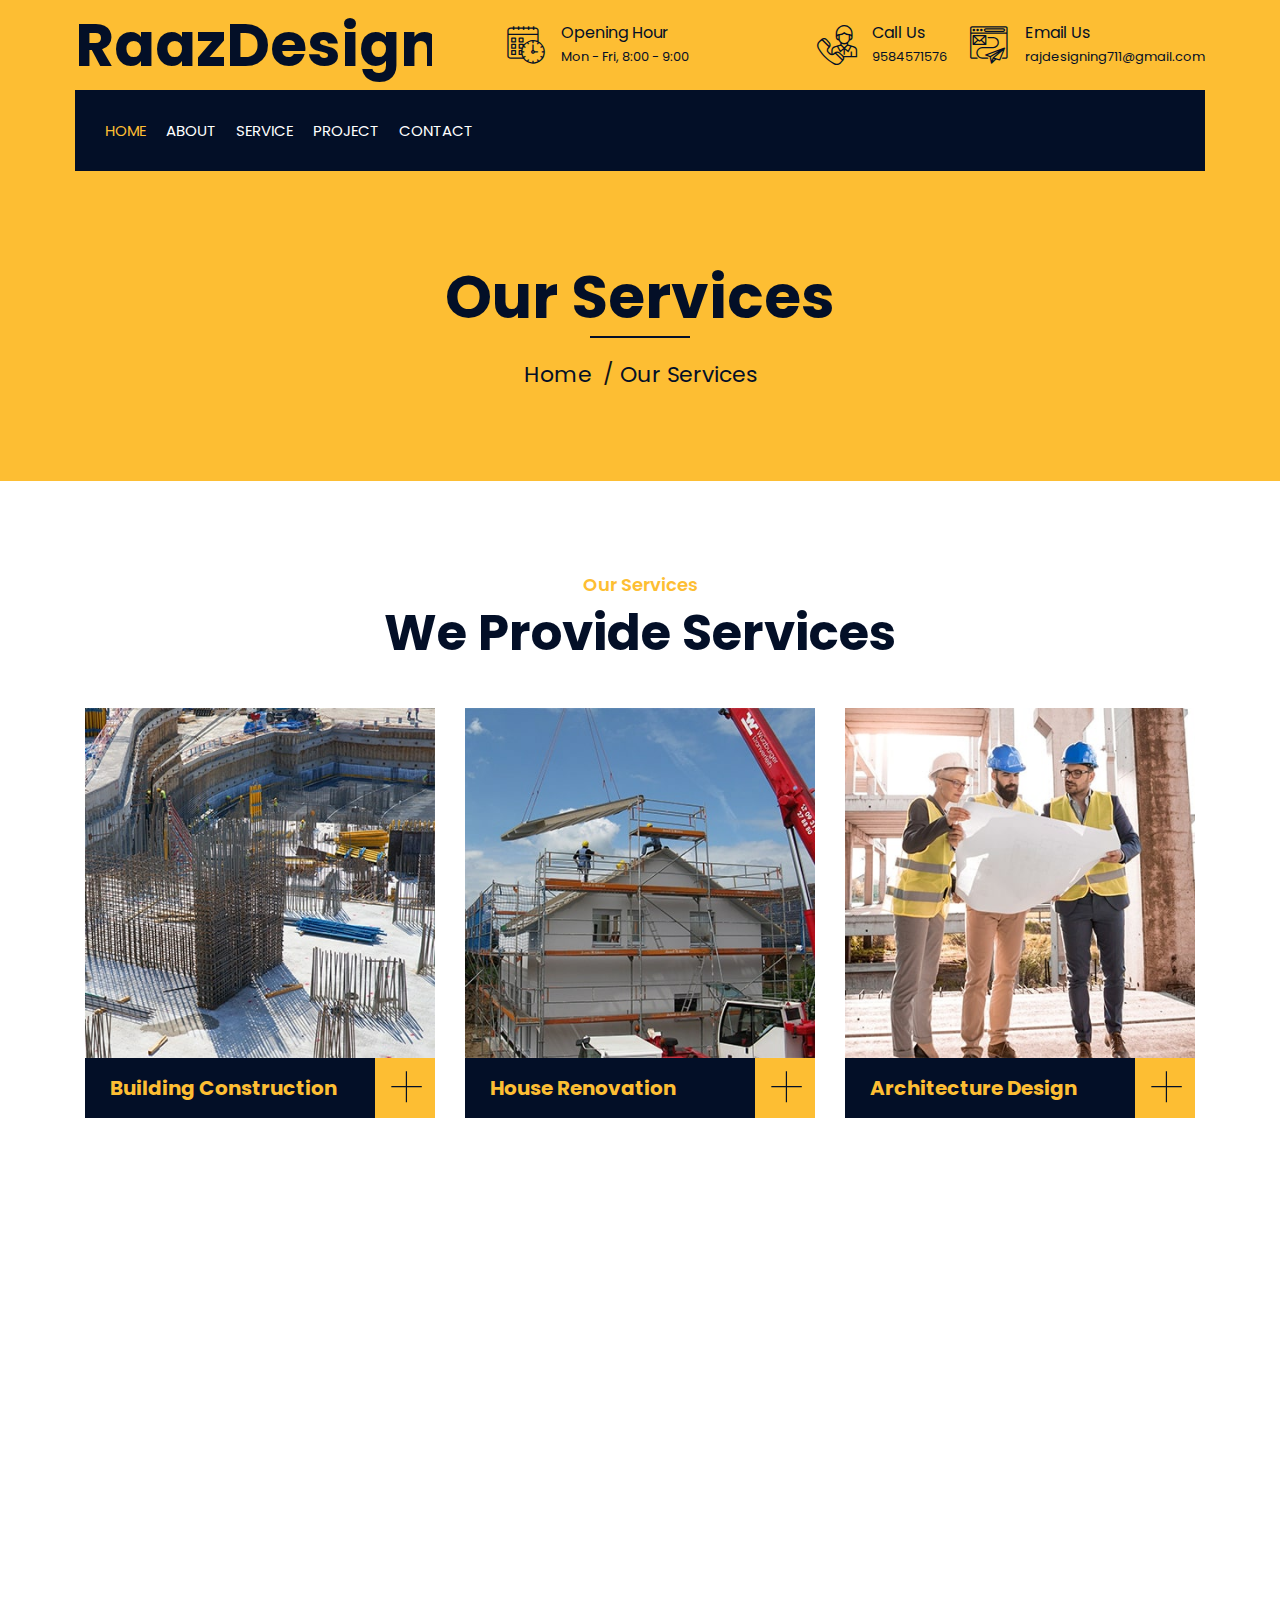
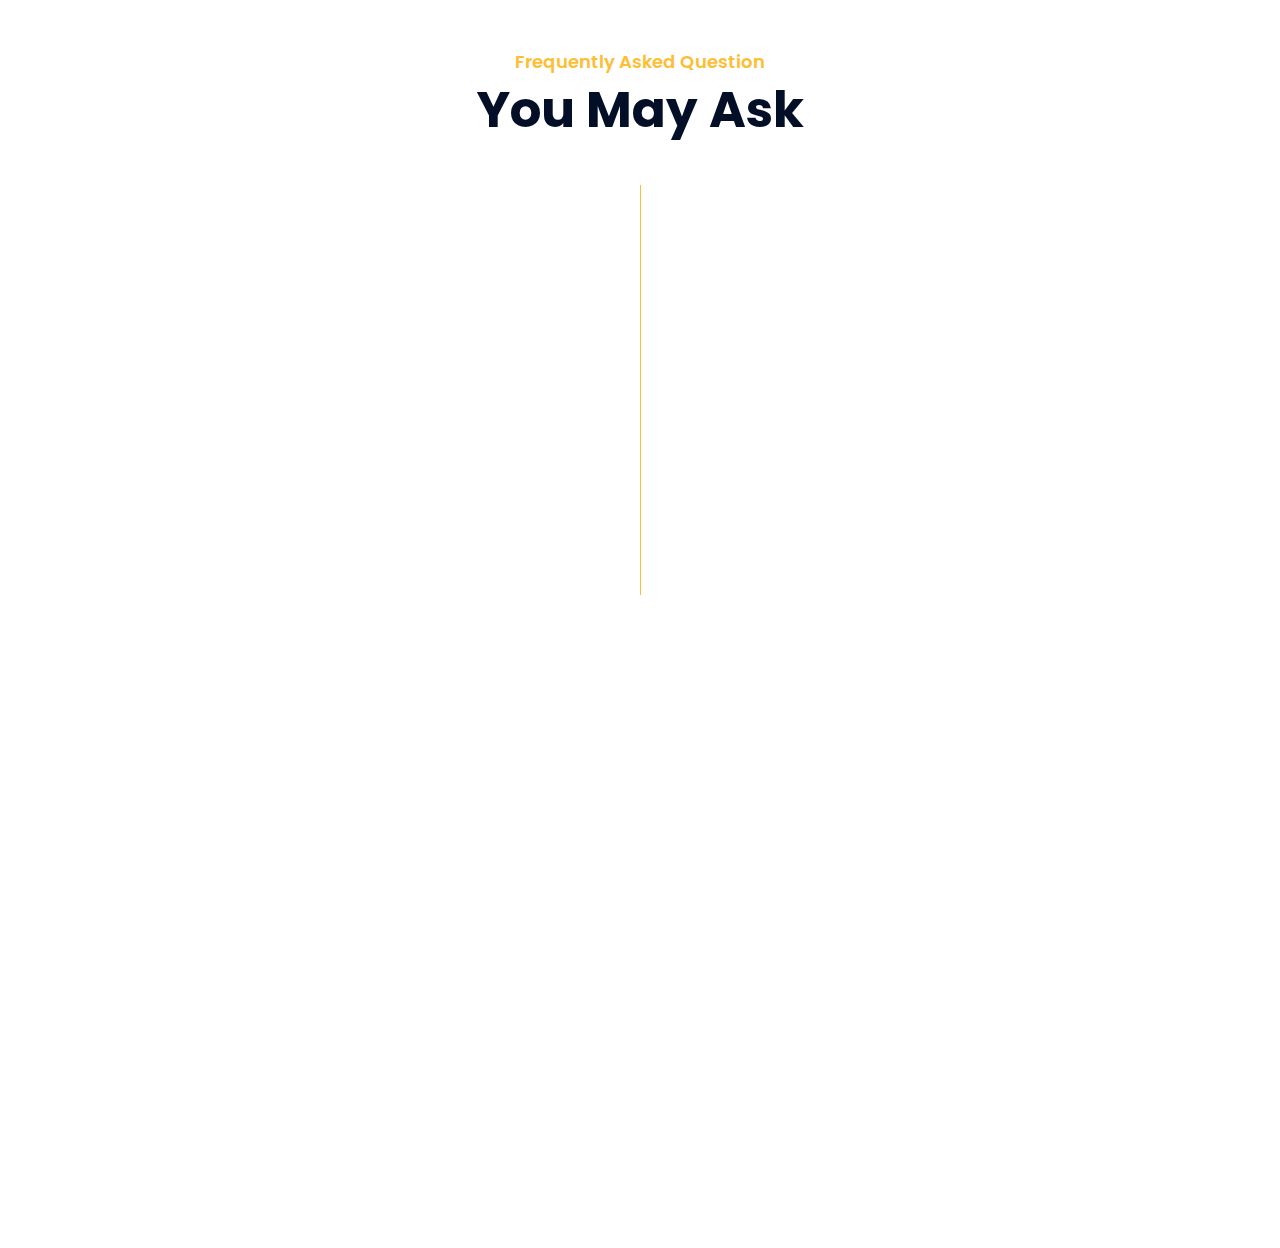
<file: service.html>
<!DOCTYPE html>
<html lang="en">
    <head>
        <meta charset="utf-8">
        <title>RaazDesign - Construction Pvt Ltd.</title>
        <meta content="width=device-width, initial-scale=1.0" name="viewport">
        <meta content="Construction Company Website Template" name="keywords">
        <meta content="Construction Company Website Template" name="description">

        <!-- Favicon -->
        <link href="img/title.png" rel="icon">

        <!-- Google Font -->
        <link href="https://fonts.googleapis.com/css2?family=Poppins:wght@100;200;300;400;500;600;700;800;900&display=swap" rel="stylesheet">

        <!-- CSS Libraries -->
        <link href="https://stackpath.bootstrapcdn.com/bootstrap/4.4.1/css/bootstrap.min.css" rel="stylesheet">
        <link href="https://cdnjs.cloudflare.com/ajax/libs/font-awesome/5.10.0/css/all.min.css" rel="stylesheet">
        <link href="lib/flaticon/font/flaticon.css" rel="stylesheet"> 
        <link href="lib/animate/animate.min.css" rel="stylesheet">
        <link href="lib/owlcarousel/assets/owl.carousel.min.css" rel="stylesheet">
        <link href="lib/lightbox/css/lightbox.min.css" rel="stylesheet">
        <link href="lib/slick/slick.css" rel="stylesheet">
        <link href="lib/slick/slick-theme.css" rel="stylesheet">

        <!-- Template Stylesheet -->
        <link href="css/style.css" rel="stylesheet">
    </head>

    <body>
        <div class="wrapper">
            <!-- Top Bar Start -->
            <div class="top-bar">
                <div class="container-fluid">
                    <div class="row align-items-center">
                        <div class="col-lg-4 col-md-12">
                            <div class="logo">
                                <a href="index.html">
                                    <h1>RaazDesign</h1>
                                    <!-- <img src="img/logo.jpg" alt="Logo"> -->
                                </a>
                            </div>
                        </div>
                        <div class="col-lg-8 col-md-7 d-none d-lg-block">
                            <div class="row">
                                <div class="col-4">
                                    <div class="top-bar-item">
                                        <div class="top-bar-icon">
                                            <i class="flaticon-calendar"></i>
                                        </div>
                                        <div class="top-bar-text">
                                            <h3>Opening Hour</h3>
                                            <p>Mon - Fri, 8:00 - 9:00</p>
                                        </div>
                                    </div>
                                </div>
                                <div class="col-4">
                                    <div class="top-bar-item">
                                        <div class="top-bar-icon">
                                            <i class="flaticon-call"></i>
                                        </div>
                                        <div class="top-bar-text">
                                            <h3>Call Us</h3>
                                            <p>9584571576</p>
                                        </div>
                                    </div>
                                </div>
                                <div class="col-4">
                                    <div class="top-bar-item">
                                        <div class="top-bar-icon">
                                            <i class="flaticon-send-mail"></i>
                                        </div>
                                        <div class="top-bar-text">
                                            <h3>Email Us</h3>
                                            <p>rajdesigning711@gmail.com </p>
                                        </div>
                                    </div>
                                </div>
                            </div>
                        </div>
                    </div>
                </div>
            </div>
            <!-- Top Bar End -->

            <!-- Nav Bar Start -->
            <div class="nav-bar">
                <div class="container-fluid">
                    <nav class="navbar navbar-expand-lg bg-dark navbar-dark">
                        <a href="#" class="navbar-brand">MENU</a>
                        <button type="button" class="navbar-toggler" data-toggle="collapse" data-target="#navbarCollapse">
                            <span class="navbar-toggler-icon"></span>
                        </button>

                        <div class="collapse navbar-collapse justify-content-between" id="navbarCollapse">
                            <div class="navbar-nav mr-auto">
                                <a href="index.html" class="nav-item nav-link active">Home</a>
                                <a href="about.html" class="nav-item nav-link">About</a>
                                <a href="service.html" class="nav-item nav-link">Service</a>
                                <a href="portfolio.html" class="nav-item nav-link">Project</a>
                                <a href="contact.html" class="nav-item nav-link">Contact</a>
                            </div>
                        </div>
                    </nav>
                </div>
            </div>
            <!-- Nav Bar End -->
            
            
            <!-- Page Header Start -->
            <div class="page-header">
                <div class="container">
                    <div class="row">
                        <div class="col-12">
                            <h2>Our Services</h2>
                        </div>
                        <div class="col-12">
                            <a href="">Home</a>
                            <a href="">Our Services</a>
                        </div>
                    </div>
                </div>
            </div>
            <!-- Page Header End -->


            <!-- Service Start -->
            <div class="service">
                <div class="container">
                    <div class="section-header text-center">
                        <p>Our Services</p>
                        <h2>We Provide Services</h2>
                    </div>
                    <div class="row">
                        <div class="col-lg-4 col-md-6 wow fadeInUp" data-wow-delay="0.1s">
                            <div class="service-item">
                                <div class="service-img">
                                    <img src="img/service-1.jpg" alt="Image">
                                    <div class="service-overlay">
                                        <p>
                                            High-quality construction services to deliver your project on time and within budget.                                        </p>
                                    </div>
                                </div>
                                <div class="service-text">
                                    <h3>Building Construction</h3>
                                    <a class="btn" href="img/service-1.jpg" data-lightbox="service">+</a>
                                </div>
                            </div>
                        </div>
                        <div class="col-lg-4 col-md-6 wow fadeInUp" data-wow-delay="0.2s">
                            <div class="service-item">
                                <div class="service-img">
                                    <img src="img/service-2.jpg" alt="Image">
                                    <div class="service-overlay">
                                        <p>
                                            Transform your living space with our expert house renovation services. From concept to completion, we'll guide you through the process, ensuring a seamless and stress-free experience.                                        </p>
                                    </div>
                                </div>
                                <div class="service-text">
                                    <h3>House Renovation</h3>
                                    <a class="btn" href="img/service-2.jpg" data-lightbox="service">+</a>
                                </div>
                            </div>
                        </div>
                        <div class="col-lg-4 col-md-6 wow fadeInUp" data-wow-delay="0.3s">
                            <div class="service-item">
                                <div class="service-img">
                                    <img src="img/service-3.jpg" alt="Image">
                                    <div class="service-overlay">
                                        <p>
                                            Transforming spaces, enriching lives. Our architecture design services bring your vision to life, combining functionality, sustainability, and aesthetics.                                        </p>
                                    </div>
                                </div>
                                <div class="service-text">
                                    <h3>Architecture Design</h3>
                                    <a class="btn" href="img/service-3.jpg" data-lightbox="service">+</a>
                                </div>
                            </div>
                        </div>
                        <div class="col-lg-4 col-md-6 wow fadeInUp" data-wow-delay="0.4s">
                            <div class="service-item">
                                <div class="service-img">
                                    <img src="img/service-4.jpg" alt="Image">
                                    <div class="service-overlay">
                                        <p>
                                            Transforming spaces, transforming lives. Our interior design services create functional, beautiful, and personalized environments that reflect your style and personality.
                                        </p>
                                    </div>
                                </div>
                                <div class="service-text">
                                    <h3>Interior Design</h3>
                                    <a class="btn" href="img/service-4.jpg" data-lightbox="service">+</a>
                                </div>
                            </div>
                        </div>
                        <div class="col-lg-4 col-md-6 wow fadeInUp" data-wow-delay="0.5s">
                            <div class="service-item">
                                <div class="service-img">
                                    <img src="img/service-5.jpg" alt="Image">
                                    <div class="service-overlay">
                                        <p>
                                            Expert solutions for a seamless experience. Our fixing and support services ensure that your space is not only beautifully designed but also functional and well-maintained.                                        </p>
                                    </div>
                                </div>
                                <div class="service-text">
                                    <h3>Fixing & Support</h3>
                                    <a class="btn" href="img/service-5.jpg" data-lightbox="service">+</a>
                                </div>
                            </div>
                        </div>
                        <div class="col-lg-4 col-md-6 wow fadeInUp" data-wow-delay="0.6s">
                            <div class="service-item">
                                <div class="service-img">
                                    <img src="img/service-6.jpg" alt="Image">
                                    <div class="service-overlay">
                                        <p>
                                            Transforming spaces with color and creativity. Our painting services bring new life to your walls, ceilings, and trim, enhancing the beauty and character of your home or office.                                        </p>
                                    </div>
                                </div>
                                <div class="service-text">
                                    <h3>Painting</h3>
                                    <a class="btn" href="img/service-6.jpg" data-lightbox="service">+</a>
                                </div>
                            </div>
                        </div>
                    </div>
                </div>
            </div>
            <!-- Service End -->
            
            
            <!-- FAQs Start -->
            <div class="faqs">
                <div class="container">
                    <div class="section-header text-center">
                        <p>Frequently Asked Question</p>
                        <h2>You May Ask</h2>
                    </div>
                    <div class="row">
                        <div class="col-md-6">
                            <div id="accordion-1">
                                <div class="card wow fadeInLeft" data-wow-delay="0.1s">
                                    <div class="card-header">
                                        <a class="card-link collapsed" data-toggle="collapse" href="#collapseOne">
                                            How long will the project take to complete?                                        </a>
                                    </div>
                                    <div id="collapseOne" class="collapse" data-parent="#accordion-1">
                                        <div class="card-body">
                                            Our estimated project timeline is 6-8 months, depending on weather conditions and site issues.                                        </div>
                                    </div>
                                </div>
                                <div class="card wow fadeInLeft" data-wow-delay="0.2s">
                                    <div class="card-header">
                                        <a class="card-link collapsed" data-toggle="collapse" href="#collapseTwo">
                                            What is the total cost of the project?
                                        </a>
                                    </div>
                                    <div id="collapseTwo" class="collapse" data-parent="#accordion-1">
                                        <div class="card-body">
                                            Can I see examples of your previous work?                                        </div>
                                    </div>
                                </div>
                                <div class="card wow fadeInLeft" data-wow-delay="0.3s">
                                    <div class="card-header">
                                        <a class="card-link collapsed" data-toggle="collapse" href="#collapseThree">
                                            What is your experience with projects like mine?
                                        </a>
                                    </div>
                                    <div id="collapseThree" class="collapse" data-parent="#accordion-1">
                                        <div class="card-body">
                                            We've completed 20+ similar projects in 5 years, with a focus on residential construction.                                        </div>
                                    </div>
                                </div>
                                <div class="card wow fadeInLeft" data-wow-delay="0.4s">
                                    <div class="card-header">
                                        <a class="card-link collapsed" data-toggle="collapse" href="#collapseFour">
                                            Can I see examples of your previous work?
                                        </a>
                                    </div>
                                    <div id="collapseFour" class="collapse" data-parent="#accordion-1">
                                        <div class="card-body">
                                            We'll provide a portfolio of previous projects, including photos and testimonials.                                        </div>
                                    </div>
                                </div>
                                <div class="card wow fadeInLeft" data-wow-delay="0.5s">
                                    <div class="card-header">
                                        <a class="card-link collapsed" data-toggle="collapse" href="#collapseFive">
                                            Who will be my main point of contact during the project?
                                        </a>
                                    </div>
                                    <div id="collapseFive" class="collapse" data-parent="#accordion-1">
                                        <div class="card-body">
                                            Your main point of contact will be our project manager, John.
                                        </div>
                                    </div>
                                </div>
                            </div>
                        </div>
                        <div class="col-md-6">
                            <div id="accordion-2">
                                <div class="card wow fadeInRight" data-wow-delay="0.1s">
                                    <div class="card-header">
                                        <a class="card-link collapsed" data-toggle="collapse" href="#collapseSix">
                                            What is your policy on changes or revisions to the original plan?
                                        </a>
                                    </div>
                                    <div id="collapseSix" class="collapse" data-parent="#accordion-2">
                                        <div class="card-body">
                                            We'll assess changes, provide a change order document, and obtain your approval.                                        </div>
                                    </div>
                                </div>
                                <div class="card wow fadeInRight" data-wow-delay="0.2s">
                                    <div class="card-header">
                                        <a class="card-link collapsed" data-toggle="collapse" href="#collapseSeven">
                                            Do you have all the necessary licenses and insurance?
                                        </a>
                                    </div>
                                    <div id="collapseSeven" class="collapse" data-parent="#accordion-2">
                                        <div class="card-body">
                                            "Yes, we're fully licensed and insured, including workers' compensation and liability insurance.
                                        </div>
                                    </div>
                                </div>
                                <div class="card wow fadeInRight" data-wow-delay="0.3s">
                                    <div class="card-header">
                                        <a class="card-link collapsed" data-toggle="collapse" href="#collapseEight">
                                            How will you ensure the site is safe and secure?
                                        </a>
                                    </div>
                                    <div id="collapseEight" class="collapse" data-parent="#accordion-2">
                                        <div class="card-body">
                                            We'll implement a site-specific safety plan and provide regular safety training.
                                        </div>
                                    </div>
                                </div>
                                <div class="card wow fadeInRight" data-wow-delay="0.4s">
                                    <div class="card-header">
                                        <a class="card-link collapsed" data-toggle="collapse" href="#collapseNine">
                                            What kind of warranty do you offer for your work?
                                        </a>
                                    </div>
                                    <div id="collapseNine" class="collapse" data-parent="#accordion-2">
                                        <div class="card-body">
                                            We offer a 1-year warranty on materials and labor.
                                        </div>
                                    </div>
                                </div>
                                <div class="card wow fadeInRight" data-wow-delay="0.5s">
                                    <div class="card-header">
                                        <a class="card-link collapsed" data-toggle="collapse" href="#collapseTen">
                                            When can you start the project?
                                        </a>
                                    </div>
                                    <div id="collapseTen" class="collapse" data-parent="#accordion-2">
                                        <div class="card-body">
                                            We can start in 4-6 weeks, pending permit approvals and weather conditions.
                                        </div>
                                    </div>
                                </div>
                            </div>
                        </div>
                    </div>
                </div>
            </div>

            <!-- FAQs End -->


            <!-- Footer Start -->
            <div class="footer wow fadeIn" data-wow-delay="0.3s">
                <div class="container">
                    <div class="row">
                        <div class="col-md-6 col-lg-3">
                            <div class="footer-contact">
                                <h2>Office Contact</h2>
                                <p><i class="fa fa-map-marker-alt"></i>Karwi, Chitrakoot (UP), India</p>
                                <p><i class="fa fa-phone-alt"></i>9584571576</p>
                                <p><i class="fa fa-envelope"></i>rajdesigning711@gmail.com </p>
                                <div class="footer-social">
                                    <a href="#"><i class="fab fa-twitter"></i></a>
                                    <a href="https://m.facebook.com/rajdesigning.in/"><i class="fab fa-facebook-f"></i></a>
                                    <a href="#"><i class="fab fa-linkedin-in"></i></a>
                                    <a href="#"><i class="fab fa-instagram"></i></a>
                                    <a href="https://www.youtube.com/@Raazdesign.4100"><i class="fab fa-youtube"></i></a>
                                </div>
                            </div>
                        </div>
                        <div class="col-md-6 col-lg-3">
                            <div class="footer-link">
                                <h2>Services Areas</h2>
                                <a href="">Building Construction</a>
                                <a href="">House Renovation</a>
                                <a href="">Architecture Design</a>
                                <a href="">Interior Design</a>
                                <a href="">Painting</a>
                            </div>
                        </div>
                        <div class="col-md-6 col-lg-3">
                            <div class="footer-link">
                                <h2>Useful Pages</h2>
                                <a href="about.html">About Us</a>
                                <a href="contact.html">Contact Us</a>
                                <a href="portfolio.html">Projects</a>
                                <a href="service.html">Testimonial</a>
                            </div>
                        </div>
                        <div class="col-md-6 col-lg-3">
                            <div class="newsletter">
                                <h2>Newsletter</h2>
                                <p>
                                    Construction Insights Stay updated on the latest civil engineering trends and project reports from our 10+ year experienced team. Subscribe now and receive our quarterly newsletter!                                </p>
                                <div class="form">
                                    <input class="form-control" placeholder="Email here">
                                    <button class="btn">Submit</button>
                                </div>
                            </div>
                        </div>
                    </div>
                </div>
                <div class="container footer-menu">
                    <div class="f-menu">
                        <a href="">Terms of use</a>
                        <a href="">Privacy policy</a>
                        <a href="">Cookies</a>
                        <a href="">Help</a>
                        <a href="">FQAs</a>
                    </div>
                </div>
                <div class="container copyright">
                    <div class="row">
                        <div class="col-md-6">
                            <p>&copy; <a href="#">RaazDesign</a>, All Right Reserved.</p>
                        </div>
						
						
                        <div class="col-md-6">
                            <p>Designed By <a href="#">Gyanendra Singh</a></p>
                        </div>
                    </div>
                </div>
            </div>
            <!-- Footer End -->

            <a href="#" class="back-to-top"><i class="fa fa-chevron-up"></i></a>
        </div>

        <!-- JavaScript Libraries -->
        <script src="https://code.jquery.com/jquery-3.4.1.min.js"></script>
        <script src="https://stackpath.bootstrapcdn.com/bootstrap/4.4.1/js/bootstrap.bundle.min.js"></script>
        <script src="lib/easing/easing.min.js"></script>
        <script src="lib/wow/wow.min.js"></script>
        <script src="lib/owlcarousel/owl.carousel.min.js"></script>
        <script src="lib/isotope/isotope.pkgd.min.js"></script>
        <script src="lib/lightbox/js/lightbox.min.js"></script>
        <script src="lib/waypoints/waypoints.min.js"></script>
        <script src="lib/counterup/counterup.min.js"></script>
        <script src="lib/slick/slick.min.js"></script>

        <!-- Template Javascript -->
        <script src="js/main.js"></script>
    </body>
</html>
</file>
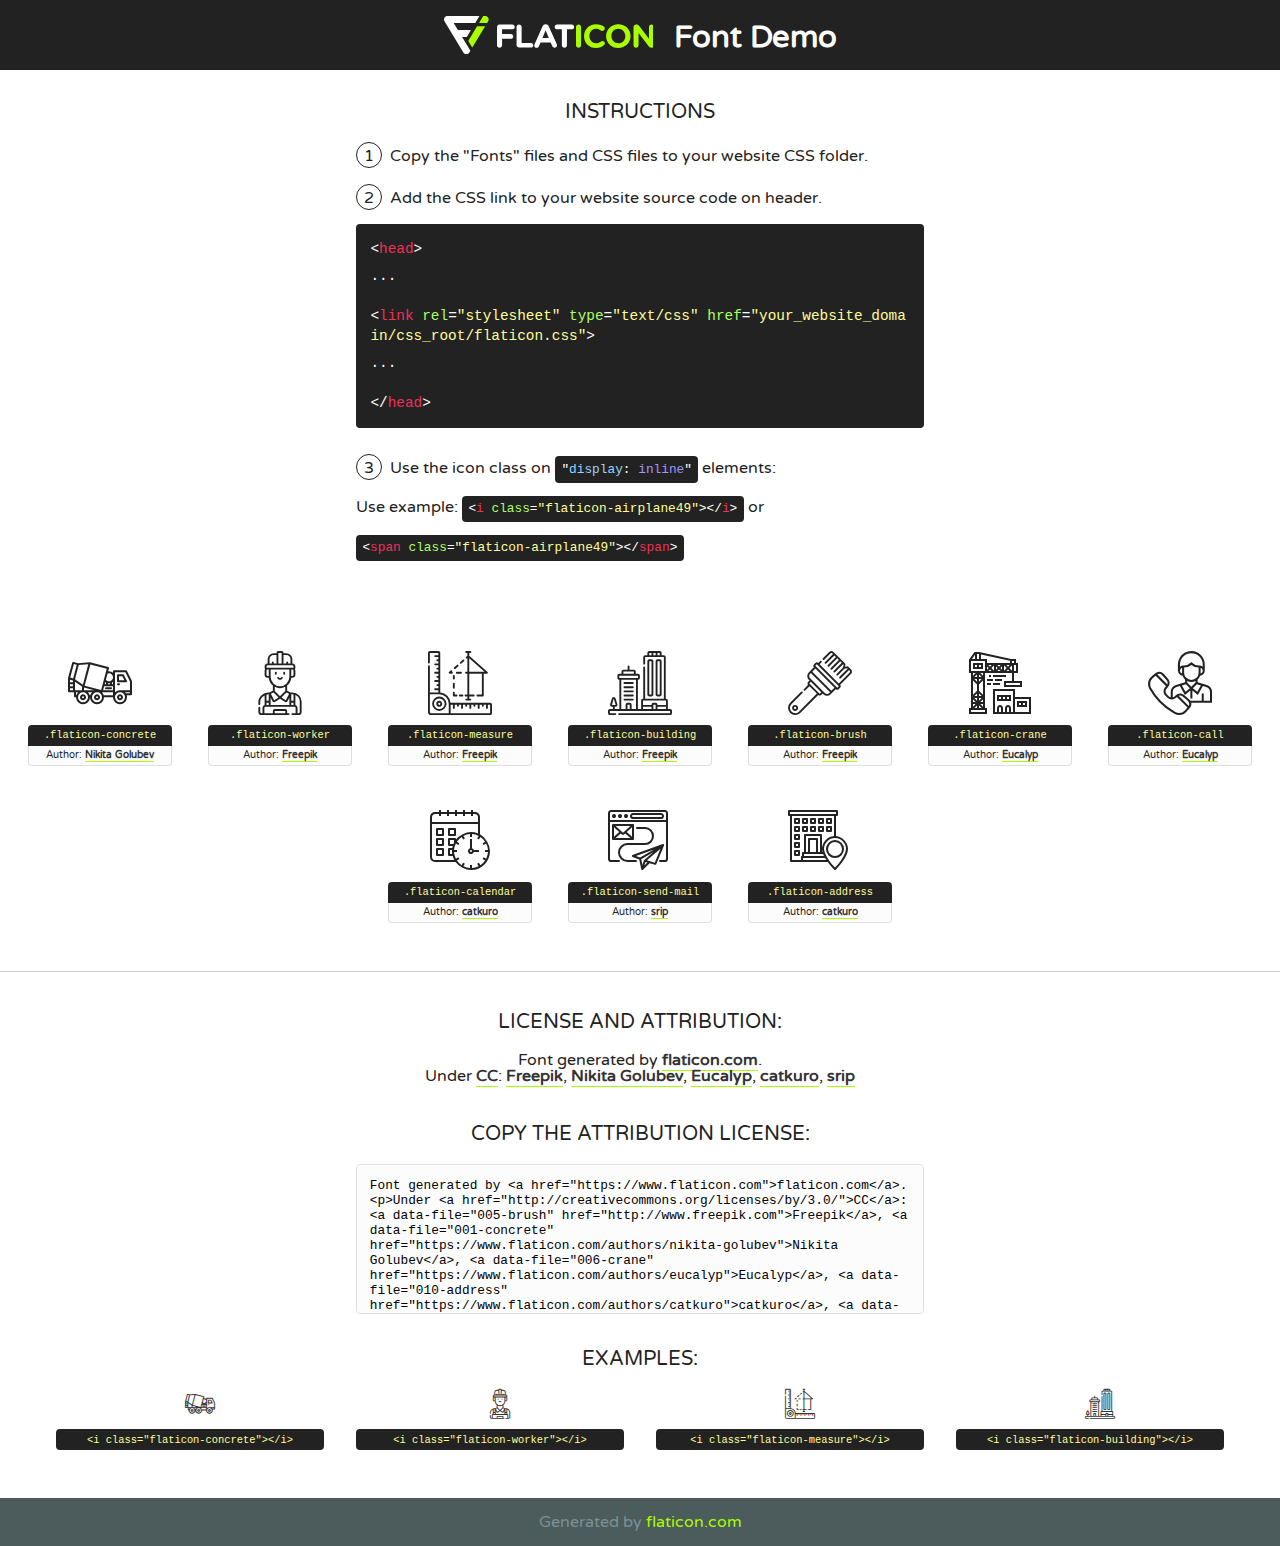
<file: lib/flaticon/font/flaticon.html>
<!DOCTYPE html>
<!--
  Flaticon icon font: Flaticon
  Creation date: 23/08/2020 07:24
-->
<html>
<!DOCTYPE html>
<html>

<head>
    <title>Flaticon WebFont</title>
    <link href="http://fonts.googleapis.com/css?family=Varela+Round" rel="stylesheet" type="text/css" />
    <link rel="stylesheet" type="text/css" href="flaticon.css">
    <meta charset="UTF-8">
    <style>
    html, body, div, span, applet, object, iframe,
    h1, h2, h3, h4, h5, h6, p, blockquote, pre,
    a, abbr, acronym, address, big, cite, code,
    del, dfn, em, img, ins, kbd, q, s, samp,
    small, strike, strong, sub, sup, tt, var,
    b, u, i, center,
    dl, dt, dd, ol, ul, li,
    fieldset, form, label, legend,
    table, caption, tbody, tfoot, thead, tr, th, td,
    article, aside, canvas, details, embed, 
    figure, figcaption, footer, header, hgroup, 
    menu, nav, output, ruby, section, summary,
    time, mark, audio, video {
        margin: 0;
        padding: 0;
        border: 0;
        font-size: 100%;
        font: inherit;
        vertical-align: baseline;
    }
    /* HTML5 display-role reset for older browsers */
    article, aside, details, figcaption, figure, 
    footer, header, hgroup, menu, nav, section {
        display: block;
    }
    body {
        line-height: 1;
    }
    ol, ul {
        list-style: none;
    }
    blockquote, q {
        quotes: none;
    }
    blockquote:before, blockquote:after,
    q:before, q:after {
        content: '';
        content: none;
    }
    table {
        border-collapse: collapse;
        border-spacing: 0;
    }
    body {
        font-family: 'Varela Round', Helvetica, Arial, sans-serif;
        font-size: 16px;
        color: #222;
    }
    a {
        color: #333;
        border-bottom: 1px solid #a9fd00;
        font-weight: bold;
        text-decoration: none;
    }
    * {
        -moz-box-sizing: border-box;
        -webkit-box-sizing: border-box;
        box-sizing: border-box;
        margin: 0;
        padding: 0;
    }
    [class^="flaticon-"]:before, [class*=" flaticon-"]:before, [class^="flaticon-"]:after, [class*=" flaticon-"]:after {
        font-family: Flaticon;
        font-size: 30px;
        font-style: normal;
        margin-left: 20px;
        color: #333;
    }
    .wrapper {
        max-width: 600px;
        margin: auto;
        padding: 0 1em;
    }
    .title {
        font-size: 1.25em;
        text-align: center;
        margin-bottom: 1em;
        text-transform: uppercase;
    }
    header {
        text-align: center;
        background-color: #222;
        color: #fff;
        padding: 1em;
    }
    header .logo {
        width: 210px;
        height: 38px;
        display: inline-block;
        vertical-align: middle;
        margin-right: 1em;
        border: none;
    }
    header strong {
        font-size: 1.95em;
        font-weight: bold;
        vertical-align: middle;
        margin-top: 5px;
        display: inline-block;
    }
    .demo {
        margin: 2em auto;
        line-height: 1.25em;
    }
    .demo ul li {
        margin-bottom: 1em;
    }
    .demo ul li .num {
        color: #222;
        border-radius: 20px;
        display: inline-block;
        width: 26px;
        padding: 3px;
        height: 26px;
        text-align: center;
        margin-right: 0.5em;
        border: 1px solid #222;
    }
    .demo ul li code {
        background-color: #222;
        border-radius: 4px;
        padding: 0.25em 0.5em;
        display: inline-block;
        color: #fff;
        font-family: Consolas,Monaco,Lucida Console,Liberation Mono,DejaVu Sans Mono,Bitstream Vera Sans Mono,Courier New, monospace;
        font-weight: lighter;
        margin-top: 1em;
        font-size: 0.8em;
        word-break: break-all;
    }
    .demo ul li code.big {
        padding: 1em;
        font-size: 0.9em;
    }
    .demo ul li code .red {
        color: #EF3159;
    }
    .demo ul li code .green {
        color: #ACFF65;
    }
    .demo ul li code .yellow {
        color: #FFFF99;
    }
    .demo ul li code .blue {
        color: #99D3FF;
    }
    .demo ul li code .purple {
        color: #A295FF;
    }
    .demo ul li code .dots {
        margin-top: 0.5em;
        display: block;
    }
    #glyphs {
        border-bottom: 1px solid #ccc;
        padding: 2em 0;
        text-align: center;
    }
    .glyph {
        display: inline-block;
        width: 9em;
        margin: 1em;
        text-align: center;
        vertical-align: top;
        background: #FFF;
    }
    .glyph .glyph-icon {
        padding: 10px;
        display: block;
        font-family:"Flaticon";
        font-size: 64px;
        line-height: 1;
    }
    .glyph .glyph-icon:before {
        font-size: 64px;
        color: #222;
        margin-left: 0;
    }
    .class-name {
        font-size: 0.65em;
        background-color: #222;
        color: #fff;
        border-radius: 4px 4px 0 0;
        padding: 0.5em;
        color: #FFFF99;
        font-family: Consolas,Monaco,Lucida Console,Liberation Mono,DejaVu Sans Mono,Bitstream Vera Sans Mono,Courier New, monospace;
    }
    .author-name {
        font-size: 0.6em;
        background-color: #fcfcfd;
        border: 1px solid #DEDEE4;
        border-top: 0;
        border-radius: 0 0 4px 4px;
        padding: 0.5em;
    }
    .class-name:last-child {
        font-size: 10px;
        color:#888;
    }
    .class-name:last-child a {
        font-size: 10px;
        color:#555;
    }
    .class-name:last-child a:hover {
        color:#a9fd00;
    }
    .glyph > input {
        display: block;
        width: 100px;
        margin: 5px auto;
        text-align: center;
        font-size: 12px;
        cursor: text;
    }
    .glyph > input.icon-input {
        font-family:"Flaticon";
        font-size: 16px;
        margin-bottom: 10px;
    }
    .attribution .title {
        margin-top: 2em;
    }
    .attribution textarea {
        background-color: #fcfcfd;
        padding: 1em;
        border: none;
        box-shadow: none;
        border: 1px solid #DEDEE4;
        border-radius: 4px;
        resize: none;
        width: 100%;
        height: 150px;
        font-size: 0.8em;
        font-family: Consolas,Monaco,Lucida Console,Liberation Mono,DejaVu Sans Mono,Bitstream Vera Sans Mono,Courier New, monospace;
        -webkit-appearance: none;
    }
    .iconsuse {
        margin: 2em auto;
        text-align: center;
        max-width: 1200px;
    }
    .iconsuse:after {
        content: '';
        display: table;
        clear: both;
    }
    .iconsuse .image {
        float: left;
        width: 25%;
        padding: 0 1em;
    }
    .iconsuse .image p {
        margin-bottom: 1em;
    }
    .iconsuse .image span {
        display: block;
        font-size: 0.65em;
        background-color: #222;
        color: #fff;
        border-radius: 4px;
        padding: 0.5em;
        color: #FFFF99;
        margin-top: 1em;
        font-family: Consolas,Monaco,Lucida Console,Liberation Mono,DejaVu Sans Mono,Bitstream Vera Sans Mono,Courier New, monospace;
    }
    #footer {
        text-align: center;
        background-color: #4C5B5C;
        color: #7c9192;
        padding: 1em;
    }
    #footer a {
        border: none;
        color: #a9fd00;
        font-weight: normal;
    }
    @media (max-width: 960px) {
        .iconsuse .image {
            width: 50%;
        }
    }
    @media (max-width: 560px) {
        .iconsuse .image {
            width: 100%;
        }
    }
    </style>
</head>

<body class="characters-off">

    <header>
        <a href="https://www.flaticon.com" target="_blank" class="logo">
            <svg version="1.1" xmlns="http://www.w3.org/2000/svg" xmlns:xlink="http://www.w3.org/1999/xlink" xmlns:a="http://ns.adobe.com/AdobeSVGViewerExtensions/3.0/" viewBox="0 0 560.875 102.036" enable-background="new 0 0 560.875 102.036" xml:space="preserve">
                <defs>
                </defs>
                <g>
                    <g class="letters">
                        <path fill="#ffffff" d="M141.596,29.675c0-3.777,2.985-6.767,6.764-6.767h34.438c3.426,0,6.15,2.728,6.15,6.15
                        c0,3.43-2.724,6.149-6.15,6.149h-27.674v13.091h23.719c3.429,0,6.151,2.724,6.151,6.15c0,3.43-2.723,6.149-6.151,6.149h-23.719
                        v17.574c0,3.773-2.986,6.761-6.764,6.761c-3.779,0-6.764-2.989-6.764-6.761V29.675z"></path>
                        <path fill="#ffffff" d="M193.844,29.149c0-3.781,2.985-6.767,6.764-6.767c3.776,0,6.763,2.985,6.763,6.767v42.957h25.039
                        c3.426,0,6.149,2.726,6.149,6.153c0,3.425-2.723,6.15-6.149,6.15h-31.802c-3.779,0-6.764-2.986-6.764-6.768V29.149z"></path>
                        <path fill="#ffffff" d="M241.891,75.71l21.438-48.407c1.492-3.341,4.215-5.357,7.906-5.357h0.792
                        c3.686,0,6.323,2.017,7.815,5.357l21.439,48.407c0.436,0.967,0.701,1.845,0.701,2.723c0,3.602-2.809,6.501-6.414,6.501
                        c-3.161,0-5.269-1.845-6.499-4.655l-4.132-9.661h-27.059l-4.301,10.102c-1.144,2.631-3.426,4.214-6.237,4.214
                        c-3.517,0-6.24-2.81-6.24-6.325C241.1,77.64,241.451,76.677,241.891,75.71z M279.932,58.666l-8.521-20.297l-8.526,20.297H279.932
                        z"></path>
                        <path fill="#ffffff" d="M314.864,35.387H301.86c-3.429,0-6.239-2.813-6.239-6.238c0-3.429,2.811-6.24,6.239-6.24h39.533
                        c3.426,0,6.237,2.811,6.237,6.24c0,3.425-2.811,6.238-6.237,6.238h-13.001v42.785c0,3.773-2.99,6.761-6.764,6.761
                        c-3.779,0-6.764-2.989-6.764-6.761V35.387z"></path>
                        <path fill="#A9FD00" d="M352.615,29.149c0-3.781,2.985-6.767,6.767-6.767c3.774,0,6.761,2.985,6.761,6.767v49.024
                        c0,3.773-2.987,6.761-6.761,6.761c-3.781,0-6.767-2.989-6.767-6.761V29.149z"></path>
                        <path fill="#A9FD00" d="M374.132,53.836v-0.179c0-17.481,13.178-31.801,32.065-31.801c9.22,0,15.459,2.458,20.557,6.238
                        c1.402,1.054,2.637,2.985,2.637,5.357c0,3.692-2.985,6.59-6.681,6.59c-1.845,0-3.071-0.702-4.044-1.319
                        c-3.776-2.813-7.729-4.393-12.562-4.393c-10.364,0-17.831,8.611-17.831,19.154v0.173c0,10.542,7.291,19.329,17.831,19.329
                        c5.715,0,9.492-1.756,13.359-4.834c1.049-0.874,2.458-1.491,4.039-1.491c3.429,0,6.325,2.813,6.325,6.236
                        c0,2.106-1.056,3.78-2.282,4.834c-5.539,4.834-12.036,7.733-21.878,7.733C387.572,85.464,374.132,71.493,374.132,53.836z"></path>
                        <path fill="#A9FD00" d="M433.009,53.836v-0.179c0-17.481,13.79-31.801,32.766-31.801c18.981,0,32.592,14.143,32.592,31.628v0.173
                        c0,17.483-13.785,31.807-32.769,31.807C446.625,85.464,433.009,71.32,433.009,53.836z M484.224,53.836v-0.179
                        c0-10.539-7.725-19.326-18.626-19.326c-10.893,0-18.449,8.611-18.449,19.154v0.173c0,10.542,7.73,19.329,18.626,19.329
                        C476.676,72.986,484.224,64.378,484.224,53.836z"></path>
                        <path fill="#A9FD00" d="M506.233,29.321c0-3.774,2.99-6.763,6.767-6.763h1.401c3.252,0,5.183,1.583,7.029,3.953l26.093,34.265
                        V29.059c0-3.692,2.99-6.677,6.681-6.677c3.683,0,6.671,2.985,6.671,6.677v48.934c0,3.78-2.987,6.765-6.764,6.765h-0.436
                        c-3.257,0-5.188-1.581-7.034-3.953l-27.056-35.492v32.944c0,3.687-2.985,6.676-6.678,6.676c-3.683,0-6.673-2.989-6.673-6.676
                        V29.321z"></path>
                    </g>
                    <g class="insignia">
                        <path fill="#ffffff" d="M48.372,56.137h12.517l11.156-18.537H37.186L25.688,18.539h57.825L94.668,0H9.271
                        C5.925,0,2.842,1.801,1.198,4.716c-1.644,2.907-1.593,6.482,0.134,9.343l50.38,83.501c1.678,2.781,4.689,4.476,7.938,4.476
                        c3.246,0,6.257-1.695,7.935-4.476l2.898-4.804L48.372,56.137z"></path>
                        <g class="i">
                            <path fill="#A9FD00" d="M93.575,18.539h0.031v0.004l21.652,0.004l2.705-4.488c1.727-2.861,1.778-6.436,0.133-9.343
                            C116.454,1.801,113.371,0,110.026,0h-5.294L93.575,18.539z"></path>
                            <polygon fill="#A9FD00" points="88.291,27.356 64.725,66.486 75.519,84.404 109.942,27.356"></polygon>
                        </g>
                    </g>
                </g>
            </svg>
        </a>
        <strong>Font Demo</strong>
    </header>


    <section class="demo wrapper">

        <p class="title">Instructions</p>

        <ul>
            <li>
                <span class="num">1</span>Copy the "Fonts" files and CSS files to your website CSS folder.
            </li>
            <li>
                <span class="num">2</span>Add the CSS link to your website source code on header.
                <code class="big">
                    &lt;<span class="red">head</span>&gt;
                    <br/><span class="dots">...</span>
                    <br/>&lt;<span class="red">link</span> <span class="green">rel</span>=<span class="yellow">"stylesheet"</span> <span class="green">type</span>=<span class="yellow">"text/css"</span> <span class="green">href</span>=<span class="yellow">"your_website_domain/css_root/flaticon.css"</span>&gt;
                    <br/><span class="dots">...</span>
                    <br/>&lt;/<span class="red">head</span>&gt;
                </code>
            </li>

            <li>
                <p>
                    <span class="num">3</span>Use the icon class on <code>"<span class="blue">display</span>:<span class="purple"> inline</span>"</code> elements:
                    <br />
                    Use example: <code>&lt;<span class="red">i</span> <span class="green">class</span>=<span class="yellow">&quot;flaticon-airplane49&quot;</span>&gt;&lt;/<span class="red">i</span>&gt;</code> or <code>&lt;<span class="red">span</span> <span class="green">class</span>=<span class="yellow">&quot;flaticon-airplane49&quot;</span>&gt;&lt;/<span class="red">span</span>&gt;</code>
            </li>
        </ul>

    </section>




   <section id="glyphs">          
    
      
        <div class="glyph"><div class="glyph-icon flaticon-concrete"></div>
            <div class="class-name">.flaticon-concrete</div>
            <div class="author-name">Author: <a data-file="001-concrete" href="https://www.flaticon.com/authors/nikita-golubev">Nikita Golubev</a> </div> 
        </div>        
        
        <div class="glyph"><div class="glyph-icon flaticon-worker"></div>
            <div class="class-name">.flaticon-worker</div>
            <div class="author-name">Author: <a data-file="002-worker" href="http://www.freepik.com">Freepik</a> </div> 
        </div>        
        
        <div class="glyph"><div class="glyph-icon flaticon-measure"></div>
            <div class="class-name">.flaticon-measure</div>
            <div class="author-name">Author: <a data-file="003-measure" href="http://www.freepik.com">Freepik</a> </div> 
        </div>        
        
        <div class="glyph"><div class="glyph-icon flaticon-building"></div>
            <div class="class-name">.flaticon-building</div>
            <div class="author-name">Author: <a data-file="004-building" href="http://www.freepik.com">Freepik</a> </div> 
        </div>        
        
        <div class="glyph"><div class="glyph-icon flaticon-brush"></div>
            <div class="class-name">.flaticon-brush</div>
            <div class="author-name">Author: <a data-file="005-brush" href="http://www.freepik.com">Freepik</a> </div> 
        </div>        
        
        <div class="glyph"><div class="glyph-icon flaticon-crane"></div>
            <div class="class-name">.flaticon-crane</div>
            <div class="author-name">Author: <a data-file="006-crane" href="https://www.flaticon.com/authors/eucalyp">Eucalyp</a> </div> 
        </div>        
        
        <div class="glyph"><div class="glyph-icon flaticon-call"></div>
            <div class="class-name">.flaticon-call</div>
            <div class="author-name">Author: <a data-file="007-call" href="https://www.flaticon.com/authors/eucalyp">Eucalyp</a> </div> 
        </div>        
        
        <div class="glyph"><div class="glyph-icon flaticon-calendar"></div>
            <div class="class-name">.flaticon-calendar</div>
            <div class="author-name">Author: <a data-file="008-calendar" href="https://www.flaticon.com/authors/catkuro">catkuro</a> </div> 
        </div>        
        
        <div class="glyph"><div class="glyph-icon flaticon-send-mail"></div>
            <div class="class-name">.flaticon-send-mail</div>
            <div class="author-name">Author: <a data-file="009-send-mail" href="https://www.flaticon.com/authors/srip">srip</a> </div> 
        </div>        
        
        <div class="glyph"><div class="glyph-icon flaticon-address"></div>
            <div class="class-name">.flaticon-address</div>
            <div class="author-name">Author: <a data-file="010-address" href="https://www.flaticon.com/authors/catkuro">catkuro</a> </div> 
        </div>        
        

    </section>



    <section class="attribution wrapper"   style="text-align:center;">

      <div class="title">License and attribution:</div><div class="attrDiv">Font generated by <a href="https://www.flaticon.com">flaticon.com</a>. <div><p>Under <a href="http://creativecommons.org/licenses/by/3.0/">CC</a>: <a data-file="005-brush" href="http://www.freepik.com">Freepik</a>, <a data-file="001-concrete" href="https://www.flaticon.com/authors/nikita-golubev">Nikita Golubev</a>, <a data-file="006-crane" href="https://www.flaticon.com/authors/eucalyp">Eucalyp</a>, <a data-file="010-address" href="https://www.flaticon.com/authors/catkuro">catkuro</a>, <a data-file="009-send-mail" href="https://www.flaticon.com/authors/srip">srip</a></p>  </div>
      </div>
      <div class="title">Copy the Attribution License:</div>

    <textarea onclick="this.focus();this.select();">Font generated by &lt;a href=&quot;https://www.flaticon.com&quot;&gt;flaticon.com&lt;/a&gt;. <p>Under <a href="http://creativecommons.org/licenses/by/3.0/">CC</a>: <a data-file="005-brush" href="http://www.freepik.com">Freepik</a>, <a data-file="001-concrete" href="https://www.flaticon.com/authors/nikita-golubev">Nikita Golubev</a>, <a data-file="006-crane" href="https://www.flaticon.com/authors/eucalyp">Eucalyp</a>, <a data-file="010-address" href="https://www.flaticon.com/authors/catkuro">catkuro</a>, <a data-file="009-send-mail" href="https://www.flaticon.com/authors/srip">srip</a></p>  
     </textarea>

    </section>

    <section class="iconsuse">

          <div class="title">Examples:</div>            
             
            <div class="image">
                <p>
                    <i class="glyph-icon flaticon-concrete"></i> 
                    <span>&lt;i class=&quot;flaticon-concrete&quot;&gt;&lt;/i&gt;</span>
                </p>
            </div>
            
            <div class="image">
                <p>
                    <i class="glyph-icon flaticon-worker"></i> 
                    <span>&lt;i class=&quot;flaticon-worker&quot;&gt;&lt;/i&gt;</span>
                </p>
            </div>
            
            <div class="image">
                <p>
                    <i class="glyph-icon flaticon-measure"></i> 
                    <span>&lt;i class=&quot;flaticon-measure&quot;&gt;&lt;/i&gt;</span>
                </p>
            </div>
            
            <div class="image">
                <p>
                    <i class="glyph-icon flaticon-building"></i> 
                    <span>&lt;i class=&quot;flaticon-building&quot;&gt;&lt;/i&gt;</span>
                </p>
            </div>
                       
        </div>
                            
    </section>

<div id="footer">
    <div>Generated by <a href="https://www.flaticon.com">flaticon.com</a>
    </div>
</div>



</body>
</html>
</file>
<file: lib/flaticon/font/flaticon.css>
/*
  	Flaticon icon font: Flaticon
  	Creation date: 23/08/2020 07:24
  	*/

@font-face {
  font-family: "Flaticon";
  src: url("./Flaticon.eot");
  src: url("./Flaticon.eot?#iefix") format("embedded-opentype"),
       url("./Flaticon.woff2") format("woff2"),
       url("./Flaticon.woff") format("woff"),
       url("./Flaticon.ttf") format("truetype"),
       url("./Flaticon.svg#Flaticon") format("svg");
  font-weight: normal;
  font-style: normal;
}

@media screen and (-webkit-min-device-pixel-ratio:0) {
  @font-face {
    font-family: "Flaticon";
    src: url("./Flaticon.svg#Flaticon") format("svg");
  }
}

[class^="flaticon-"]:before, [class*=" flaticon-"]:before,
[class^="flaticon-"]:after, [class*=" flaticon-"]:after {   
  font-family: Flaticon;
        font-size: 20px;
font-style: normal;
margin-left: 20px;
}

.flaticon-concrete:before { content: "\f100"; }
.flaticon-worker:before { content: "\f101"; }
.flaticon-measure:before { content: "\f102"; }
.flaticon-building:before { content: "\f103"; }
.flaticon-brush:before { content: "\f104"; }
.flaticon-crane:before { content: "\f105"; }
.flaticon-call:before { content: "\f106"; }
.flaticon-calendar:before { content: "\f107"; }
.flaticon-send-mail:before { content: "\f108"; }
.flaticon-address:before { content: "\f109"; }
</file>
<file: css/style.css>
/*******************************/
/********* General CSS *********/
/*******************************/

body {
    color: #666666;
    background: #dddddd;
    font-family: 'Poppins', sans-serif;
    font-weight: 400;
}

h1,
h2, 
h3, 
h4,
h5, 
h6 {
    color: #030f27;
}

a {
    color: #666666;
    transition: .3s;
}

a:hover,
a:active,
a:focus {
    color: #fdbe33;
    outline: none;
    text-decoration: none;
}

.btn:focus {
    box-shadow: none;
}

.wrapper {
    position: relative;
    width: 100%;
    max-width: 1366px;
    margin: 0 auto;
    background: #ffffff;
}

.back-to-top {
    position: fixed;
    display: none;
    background: #fdbe33;
    color: #121518;
    width: 44px;
    height: 44px;
    text-align: center;
    line-height: 1;
    font-size: 22px;
    right: 15px;
    bottom: 15px;
    transition: background 0.5s;
    z-index: 9;
}

.back-to-top:hover {
    color: #fdbe33;
    background: #121518;
}

.back-to-top i {
    padding-top: 10px;
}

.btn {
    transition: .3s;
}


/**********************************/
/********** Top Bar CSS ***********/
/**********************************/
.top-bar {
    position: relative;
    height: 90px;
    background: #fdbe33;
}

.top-bar .logo {
    padding: 15px 0;
    text-align: left;
    overflow: hidden;
}

.top-bar .logo h1 {
    margin: 0;
    color: #030f27;
    font-size: 60px;
    line-height: 60px;
    font-weight: 700;
}

.top-bar .logo img {
    max-width: 100%;
    max-height: 60px;
}

.top-bar .top-bar-item {
    display: flex;
    align-items: center;
    justify-content: flex-end;
}

.top-bar .top-bar-icon {
    width: 40px;
    display: flex;
    align-items: center;
    justify-content: center;
}

.top-bar .top-bar-icon [class^="flaticon-"]::before {
    margin: 0;
    color: #030f27;
    font-size: 40px;
}

.top-bar .top-bar-text {
    padding-left: 15px;
}

.top-bar .top-bar-text h3 {
    margin: 0 0 5px 0;
    color: #030f27;
    font-size: 16px;
    font-weight: 400;
}

.top-bar .top-bar-text p {
    margin: 0;
    color: #030f27;
    font-size: 13px;
    font-weight: 400;
}

@media (min-width: 992px) {
    .top-bar {
        padding: 0 60px;
    }
}

@media (max-width: 991.98px) {
    .top-bar .logo {
        text-align: center;
    }
}


/**********************************/
/*********** Nav Bar CSS **********/
/**********************************/
.nav-bar {
    position: relative;
    background: #fdbe33;
    transition: .3s;
}

.nav-bar .container-fluid {
    padding: 0;
}

.nav-bar.nav-sticky {
    position: fixed;
    top: 0;
    width: 100%;
    max-width: 1366px;
    box-shadow: 0 2px 5px rgba(0, 0, 0, .3);
    z-index: 999;
}

.nav-bar .navbar {
    height: 100%;
    background: #030f27 !important;
}

.navbar-dark .navbar-nav .nav-link,
.navbar-dark .navbar-nav .nav-link:focus,
.navbar-dark .navbar-nav .nav-link:hover,
.navbar-dark .navbar-nav .nav-link.active {
    padding: 10px 10px 8px 10px;
    color: #ffffff;
}

.navbar-dark .navbar-nav .nav-link:hover,
.navbar-dark .navbar-nav .nav-link.active {
    color: #fdbe33;
    transition: none;
}

.nav-bar .dropdown-menu {
    margin-top: 0;
    border: 0;
    border-radius: 0;
    background: #f8f9fa;
}

.nav-bar .btn {
    color: #ffffff;
    border: 2px solid #ffffff;
    border-radius: 0;
}

.nav-bar .btn:hover {
    color: #030f27;
    background: #fdbe33;
    border-color: #fdbe33;
}

@media (min-width: 992px) {
    .nav-bar {
        padding: 0 75px;
    }
    
    .nav-bar.nav-sticky {
        padding: 0;
    }
    
    .nav-bar .navbar {
        padding: 20px;
    }
    
    .nav-bar .navbar-brand {
        display: none;
    }
    
    .nav-bar a.nav-link {
        padding: 8px 15px;
        font-size: 15px;
        text-transform: uppercase;
    }
}

@media (max-width: 991.98px) {
    .nav-bar .navbar {
        padding: 15px;
    }
    
    .nav-bar a.nav-link {
        padding: 5px;
    }
    
    .nav-bar .dropdown-menu {
        box-shadow: none;
    }
    
    .nav-bar .btn {
        display: none;
    }
}


/*******************************/
/******** Carousel CSS *********/
/*******************************/
.carousel {
    position: relative;
    width: 100%;
    height: calc(100vh - 170px);
    min-height: 400px;
    margin: 0 auto;
    text-align: center;
    overflow: hidden;
}

.carousel .carousel-inner,
.carousel .carousel-item {
    position: relative;
    width: 100%;
    height: 100%;
}

.carousel .carousel-item img {
    width: 100%;
    height: 100%;
    object-fit: cover;
}

.carousel .carousel-item::after {
    position: absolute;
    content: "";
    width: 100%;
    height: 100%;
    top: 0;
    left: 0;
    background: rgba(0, 0, 0, .3);
    z-index: 1;
}

.carousel .carousel-caption {
    position: absolute;
    top: 0;
    bottom: 0;
    display: flex;
    align-items: center;
    justify-content: center;
    flex-direction: column;
    height: calc(100vh - 170px);
    min-height: 400px;
}

.carousel .carousel-caption p {
    color: #ffffff;
    font-size: 30px;
    margin-bottom: 15px;
    letter-spacing: 1px;
}

.carousel .carousel-caption h1 {
    color: #ffffff;
    font-size: 60px;
    font-weight: 700;
    margin-bottom: 35px;
}

.carousel .carousel-caption .btn {
    padding: 15px 35px;
    font-size: 18px;
    font-weight: 500;
    letter-spacing: 1px;
    text-transform: uppercase;
    color: #ffffff;
    background: transparent;
    border: 2px solid #ffffff;
    border-radius: 0;
    transition: .3s;
}

.carousel .carousel-caption .btn:hover {
    color: #030f27;
    background: #fdbe33;
    border-color: #fdbe33;
}

@media (max-width: 767.98px) {
    .carousel .carousel-caption h1 {
        font-size: 40px;
        font-weight: 700;
    }
    
    .carousel .carousel-caption p {
        font-size: 20px;
    }
    
    .carousel .carousel-caption .btn {
        padding: 12px 30px;
        font-size: 18px;
        font-weight: 500;
        letter-spacing: 0;
    }
}

@media (max-width: 575.98px) {
    .carousel .carousel-caption h1 {
        font-size: 30px;
        font-weight: 500;
    }
    
    .carousel .carousel-caption p {
        font-size: 16px;
    }
    
    .carousel .carousel-caption .btn {
        padding: 10px 25px;
        font-size: 16px;
        font-weight: 400;
        letter-spacing: 0;
    }
}

.carousel .animated {
    -webkit-animation-duration: 1.5s;
    animation-duration: 1.5s;
}


/*******************************/
/******* Page Header CSS *******/
/*******************************/
.page-header {
    position: relative;
    margin-bottom: 45px;
    padding: 90px 0;
    text-align: center;
    background: #fdbe33;
}

.page-header h2 {
    position: relative;
    color: #030f27;
    font-size: 60px;
    font-weight: 700;
    margin-bottom: 20px;
    padding-bottom: 5px;
}

.page-header h2::after {
    position: absolute;
    content: "";
    width: 100px;
    height: 2px;
    left: calc(50% - 50px);
    bottom: 0;
    background: #030f27;
}

.page-header a {
    position: relative;
    padding: 0 12px;
    font-size: 22px;
    color: #030f27;
}

.page-header a:hover {
    color: #ffffff;
}

.page-header a::after {
    position: absolute;
    content: "/";
    width: 8px;
    height: 8px;
    top: -2px;
    right: -7px;
    text-align: center;
    color: #121518;
}

.page-header a:last-child::after {
    display: none;
}

@media (max-width: 991.98px) {
    .page-header {
        padding: 60px 0;
    }
    
    .page-header h2 {
        font-size: 45px;
    }
    
    .page-header a {
        font-size: 20px;
    }
}

@media (max-width: 767.98px) {
    .page-header {
        padding: 45px 0;
    }
    
    .page-header h2 {
        font-size: 35px;
    }
    
    .page-header a {
        font-size: 18px;
    }
}


/*******************************/
/******* Section Header ********/
/*******************************/
.section-header {
    position: relative;
    width: 100%;
    margin-bottom: 45px;
}

.section-header p {
    color: #fdbe33;
    font-size: 18px;
    font-weight: 600;
    margin-bottom: 5px;
}

.section-header h2 {
    margin: 0;
    position: relative;
    font-size: 50px;
    font-weight: 700;
}

@media (max-width: 767.98px) {
    .section-header h2 {
        font-size: 30px;
    }
}


/*******************************/
/********* Feature CSS *********/
/*******************************/
.feature {
    position: relative;
    margin-bottom: 45px;
}

.feature .col-md-12 {
    background: #030f27;
}
    
.feature .col-md-12:nth-child(2n) {
    color: #030f27;
    background: #fdbe33;
}

.feature .feature-item {
    min-height: 250px;
    padding: 30px;
    display: flex;
    align-items: center;
    justify-content: flex-start;
}

.feature .feature-icon {
    position: relative;
    width: 60px;
    display: flex;
    align-items: center;
    justify-content: center;
}

.feature .feature-icon::before {
    position: absolute;
    content: "";
    width: 80px;
    height: 80px;
    top: -20px;
    left: -10px;
    border: 2px dotted #ffffff;
    border-radius: 60px;
    z-index: 1;
}

.feature .feature-icon::after {
    position: absolute;
    content: "";
    width: 79px;
    height: 79px;
    top: -18px;
    left: -9px;
    background: #030f27;
    border-radius: 60px;
    z-index: 2;
}

.feature .col-md-12:nth-child(2n) .feature-icon::after {
    background: #fdbe33;
}

.feature .feature-icon [class^="flaticon-"]::before {
    position: relative;
    margin: 0;
    color: #fdbe33;
    font-size: 60px;
    line-height: 60px;
    z-index: 3;
}

.feature .feature-text {
    padding-left: 30px;
}

.feature .feature-text h3 {
    margin: 0 0 10px 0;
    color: #fdbe33;
    font-size: 25px;
    font-weight: 600;
}

.feature .feature-text p {
    margin: 0;
    color: #fdbe33;
    font-size: 18px;
    font-weight: 400;
}

.feature .col-md-12:nth-child(2n) [class^="flaticon-"]::before,
.feature .col-md-12:nth-child(2n) h3,
.feature .col-md-12:nth-child(2n) p {
    color: #030f27;
}


/*******************************/
/********** About CSS **********/
/*******************************/
.about {
    position: relative;
    width: 100%;
    padding: 45px 0;
}

.about .section-header {
    margin-bottom: 30px;
}

.about .about-img {
    position: relative;
    height: 100%;
}

.about .about-img img {
    width: 100%;
    height: 100%;
    object-fit: cover;
}

.about .about-text p {
    font-size: 16px;
}

.about .about-text a.btn {
    position: relative;
    margin-top: 15px;
    padding: 15px 35px;
    font-size: 16px;
    font-weight: 500;
    letter-spacing: 1px;
    color: #030f27;
    border-radius: 0;
    background: #fdbe33;
    transition: .3s;
}

.about .about-text a.btn:hover {
    color: #fdbe33;
    background: #030f27;
}

@media (max-width: 767.98px) {
    .about .about-img {
        margin-bottom: 30px;
        height: auto;
    }
}


/*******************************/
/********** Fact CSS ***********/
/*******************************/
.fact {
    position: relative;
    width: 100%;
    padding: 45px 0;
}

.fact .col-6 {
    display: flex;
    align-items: flex-start;
}

.fact .fact-icon {
    position: relative;
    margin: 7px 15px 0 15px;
    width: 60px;
    display: flex;
    align-items: center;
    justify-content: center;
}

.fact .fact-icon [class^="flaticon-"]::before {
    margin: 0;
    font-size: 60px;
    line-height: 60px;
    background-image: linear-gradient(#ffffff, #fdbe33);
    -webkit-background-clip: text;
    -webkit-text-fill-color: transparent;
}

.fact .fact-right .fact-icon [class^="flaticon-"]::before {
    background-image: linear-gradient(#ffffff, #030f27);
}

.fact .fact-left,
.fact .fact-right {
    padding-top: 60px;
    padding-bottom: 60px;
}

.fact .fact-text h2 {
    font-size: 35px;
    font-weight: 700;
}

.fact .fact-text p {
    margin: 0;
    font-size: 16px;
    font-weight: 600;
    text-transform: uppercase;
}

.fact .fact-left {
    color: #fdbe33;
    background: #030f27;
}

.fact .fact-right {
    color: #030f27;
    background: #fdbe33;
}

.fact .fact-left h2 {
    color: #fdbe33;
}


/*******************************/
/********* Service CSS *********/
/*******************************/
.service {
    position: relative;
    width: 100%;
    padding: 45px 0 15px 0;
}

.service .service-item {
    position: relative;
    width: 100%;
    text-align: center;
    margin-bottom: 30px;
}

.service .service-img {
    position: relative;
    overflow: hidden;
}

.service .service-img img {
    width: 100%;
}

.service .service-overlay {
    position: absolute;
    width: 100%;
    height: 100%;
    top: 0;
    left: 0;
    padding: 30px;
    display: flex;
    align-items: center;
    justify-content: center;
    background: rgba(3, 15, 39, .7);
    transition: .5s;
    opacity: 0;
}

.service .service-item:hover .service-overlay {
    opacity: 1;
}

.service .service-overlay p {
    margin: 0;
    color: #ffffff;
}

.service .service-text {
    display: flex;
    align-items: center;
    height: 60px;
    background: #030f27;
    overflow: hidden;
    white-space: nowrap;
    text-overflow: ellipsis;
}

.service .service-text h3 {
    margin: 0;
    padding: 0 15px 0 25px;
    width: calc(100% - 60px);
    font-size: 20px;
    font-weight: 700;
    color: #fdbe33;
    text-align: left;
    overflow: hidden;
    white-space: nowrap;
    text-overflow: ellipsis;
}

.service .service-item a.btn {
    width: 60px;
    height: 60px;
    padding: 3px 0 0 3px;
    display: flex;
    align-items: center;
    justify-content: center;
    font-size: 60px;
    line-height: 60px;
    font-weight: 100;
    color: #030f27;
    background: #fdbe33;
    border-radius: 0;
    transition: .3s;
}

.service .service-item:hover a.btn {
    color: #ffffff;
}


/*******************************/
/********** Video CSS **********/
/*******************************/
.video {
    position: relative;
    margin: 45px 0;
    height: 100%;
    min-height: 500px;
    background: linear-gradient(rgba(3, 15, 39, .9), rgba(3, 15, 39, .9)), url(../img/carousel-1.jpg);
    background-attachment: fixed;
    background-position: center;
    background-repeat: no-repeat;
    background-size: cover;
}

.video .btn-play {
    position: absolute;
    z-index: 1;
    top: 50%;
    left: 50%;
    transform: translateX(-50%) translateY(-50%);
    box-sizing: content-box;
    display: block;
    width: 32px;
    height: 44px;
    border-radius: 50%;
    border: none;
    outline: none;
    padding: 18px 20px 18px 28px;
}

.video .btn-play:before {
    content: "";
    position: absolute;
    z-index: 0;
    left: 50%;
    top: 50%;
    transform: translateX(-50%) translateY(-50%);
    display: block;
    width: 100px;
    height: 100px;
    background: #fdbe33;
    border-radius: 50%;
    animation: pulse-border 1500ms ease-out infinite;
}

.video .btn-play:after {
    content: "";
    position: absolute;
    z-index: 1;
    left: 50%;
    top: 50%;
    transform: translateX(-50%) translateY(-50%);
    display: block;
    width: 100px;
    height: 100px;
    background: #fdbe33;
    border-radius: 50%;
    transition: all 200ms;
}

.video .btn-play:hover:after {
    background-color: darken(#fdbe33, 10%);
}

.video .btn-play img {
    position: relative;
    z-index: 3;
    max-width: 100%;
    width: auto;
    height: auto;
}

.video .btn-play span {
    display: block;
    position: relative;
    z-index: 3;
    width: 0;
    height: 0;
    border-left: 32px solid #030f27;
    border-top: 22px solid transparent;
    border-bottom: 22px solid transparent;
}

@keyframes pulse-border {
  0% {
    transform: translateX(-50%) translateY(-50%) translateZ(0) scale(1);
    opacity: 1;
  }
  100% {
    transform: translateX(-50%) translateY(-50%) translateZ(0) scale(1.5);
    opacity: 0;
  }
}

#videoModal .modal-dialog {
    position: relative;
    max-width: 800px;
    margin: 60px auto 0 auto;
}

#videoModal .modal-body {
    position: relative;
    padding: 0px;
}

#videoModal .close {
    position: absolute;
    width: 30px;
    height: 30px;
    right: 0px;
    top: -30px;
    z-index: 999;
    font-size: 30px;
    font-weight: normal;
    color: #ffffff;
    background: #000000;
    opacity: 1;
}


/*******************************/
/*********** Team CSS **********/
/*******************************/
.team {
    position: relative;
    width: 100%;
    padding: 45px 0 15px 0;
}

.team .team-item {
    position: relative;
    margin-bottom: 30px;
    overflow: hidden;
}

.team .team-img {
    position: relative;
}

.team .team-img img {
    width: 100%;
}

.team .team-text {
    position: relative;
    padding: 25px 15px;
    text-align: center;
    background: #030f27;
    transition: .5s;
}

.team .team-text h2 {
    font-size: 20px;
    font-weight: 600;
    color: #fdbe33;
    transition: .5s;
}

.team .team-text p {
    margin: 0;
    color: #ffffff;
}

.team .team-item:hover .team-text {
    background: #fdbe33;
}

.team .team-item:hover .team-text h2 {
    color: #030f27;
    letter-spacing: 1px;
}

.team .team-social {
    position: absolute;
    width: 100px;
    top: 0;
    left: -50px;
    display: flex;
    flex-direction: column;
    font-size: 0;
}

.team .team-social a {
    position: relative;
    left: 0;
    width: 50px;
    height: 50px;
    display: flex;
    align-items: center;
    justify-content: center;
    font-size: 18px;
    color: #ffffff;
}

.team .team-item:hover .team-social a:first-child {
    background: #00acee;
    left: 50px;
    transition: .3s 0s;
}

.team .team-item:hover .team-social a:nth-child(2) {
    background: #3b5998;
    left: 50px;
    transition: .3s .1s;
}

.team .team-item:hover .team-social a:nth-child(3) {
    background: #0e76a8;
    left: 50px;
    transition: .3s .2s;
}

.team .team-item:hover .team-social a:nth-child(4) {
    background: #3f729b;
    left: 50px;
    transition: .3s .3s;
}


/*******************************/
/*********** FAQs CSS **********/
/*******************************/
.faqs {
    position: relative;
    width: 100%;
    padding: 45px 0;
}

.faqs .row {
    position: relative;
}

.faqs .row::after {
    position: absolute;
    content: "";
    width: 1px;
    height: 100%;
    top: 0;
    left: calc(50% - .5px);
    background: #fdbe33;
}

.faqs #accordion-1 {
    padding-right: 15px;
}

.faqs #accordion-2 {
    padding-left: 15px;
}

@media(max-width: 767.98px) {
    .faqs .row::after {
        display: none;
    }
    
    .faqs #accordion-1,
    .faqs #accordion-2 {
        padding: 0;
    }
    
    .faqs #accordion-2 {
        padding-top: 15px;
    }
}

.faqs .card {
    margin-bottom: 15px;
    border: none;
    border-radius: 0;
}

.faqs .card:last-child {
    margin-bottom: 0;
}

.faqs .card-header {
    padding: 0;
    border: none;
    background: #ffffff;
}

.faqs .card-header a {
    display: block;
    padding: 10px 25px;
    width: 100%;
    color: #121518;
    font-size: 16px;
    line-height: 40px;
    border: 1px solid rgba(0, 0, 0, .1);
    transition: .5s;
}

.faqs .card-header [data-toggle="collapse"][aria-expanded="true"] {
    background: #fdbe33;
}

.faqs .card-header [data-toggle="collapse"]:after {
    font-family: 'font Awesome 5 Free';
    content: "\f067";
    float: right;
    color: #fdbe33;
    font-size: 12px;
    font-weight: 900;
    transition: .5s;
}

.faqs .card-header [data-toggle="collapse"][aria-expanded="true"]:after {
    font-family: 'font Awesome 5 Free';
    content: "\f068";
    float: right;
    color: #030f27;
    font-size: 12px;
    font-weight: 900;
    transition: .5s;
}

.faqs .card-body {
    padding: 20px 25px;
    font-size: 16px;
    background: #ffffff;
    border: 1px solid rgba(0, 0, 0, .1);
    border-top: none;
}


/*******************************/
/******* Testimonial CSS *******/
/*******************************/
.testimonial {
    position: relative;
    margin: 45px 0;
    padding: 90px 0;
    text-align: center;
    background: linear-gradient(rgba(3, 15, 39, .9), rgba(3, 15, 39, .9)), url(../img/carousel-1.jpg);
    background-attachment: fixed;
    background-position: center;
    background-repeat: no-repeat;
    background-size: cover;
}

.testimonial .container {
    max-width: 760px;
}

.about-page .testimonial {
    padding-bottom: 90px;
}

.testimonial .testimonial-slider-nav {
    position: relative;
    width: 300px;
    margin: 0 auto;
}

.testimonial .testimonial-slider-nav .slick-slide {
    position: relative;
    opacity: 0;
    transition: .5s;
}

.testimonial .testimonial-slider-nav .slick-active {
    opacity: 1;
    transform: scale(1.3);
}

.testimonial .testimonial-slider-nav .slick-center {
    transform: scale(1.8);
    z-index: 1;
}

.testimonial .testimonial-slider-nav .slick-slide img {
    position: relative;
    display: block;
    margin-top: 37px;
    width: 100%;
    height: auto;
    border-radius: 100px;
}

.testimonial .testimonial-slider {
    position: relative;
    margin-top: 15px;
    padding-top: 50px;
}

.testimonial .testimonial-slider::before {
    position: absolute;
    content: "";
    width: 60px;
    height: 50px;
    top: 0;
    left: calc(50% - 30px);
    background: url(../img/quote.png) top center no-repeat;
}

.testimonial .testimonial-slider h3 {
    color: #fdbe33;
    font-size: 22px;
    font-weight: 700;
}

.testimonial .testimonial-slider h4 {
    font-size: 14px;
    font-weight: 300;
    color: #ffffff;
    font-style: italic;
    margin-bottom: 10px;
}

.testimonial .testimonial-slider p {
    color: #ffffff;
    font-size: 16px;
    font-weight: 300;
    margin: 0;
}


/*******************************/
/*********** Blog CSS **********/
/*******************************/
.blog {
    position: relative;
    width: 100%;
    padding: 45px 0 15px 0;
}

.blog .blog-item {
    position: relative;
    width: 100%;
    text-align: center;
    margin-bottom: 30px;
}

.blog .blog-img {
    position: relative;
    overflow: hidden;
}

.blog .blog-img img {
    width: 100%;
}

.blog .blog-title {
    display: flex;
    align-items: center;
    height: 60px;
    background: #030f27;
    overflow: hidden;
    white-space: nowrap;
    text-overflow: ellipsis;
}

.blog .blog-title h3 {
    margin: 0;
    padding: 0 15px 0 25px;
    width: calc(100% - 60px);
    font-size: 18px;
    font-weight: 700;
    color: #fdbe33;
    text-align: left;
    overflow: hidden;
    white-space: nowrap;
    text-overflow: ellipsis;
}

.blog .blog-title a.btn {
    width: 60px;
    height: 60px;
    padding: 3px 0 0 3px;
    display: flex;
    align-items: center;
    justify-content: center;
    font-size: 60px;
    line-height: 60px;
    font-weight: 100;
    color: #030f27;
    background: #fdbe33;
    border-radius: 0;
    transition: .3s;
}

.blog .blog-item:hover a.btn {
    color: #ffffff;
}

.blog .blog-meta {
    position: relative;
    padding: 25px 0 10px 0;
    background: #f3f6ff;
}

.blog .blog-meta::after {
    position: absolute;
    content: "";
    width: 100px;
    height: 1px;
    left: calc(50% - 50px);
    bottom: 0;
    background: #fdbe33;
}

.blog .blog-meta p {
    display: inline-block;
    margin: 0;
    padding: 0 3px;
    font-size: 14px;
    font-weight: 300;
    font-style: italic;
    color: #666666;
}

.blog .blog-meta p a {
    margin-left: 5px;
    font-style: normal;
}

.blog .blog-text {
    padding: 10px 25px 25px 25px;
    background: #f3f6ff;
}

.blog .blog-text p {
    margin: 0;
    font-size: 16px;
}

.blog .pagination .page-link {
    color: #030f27;
    border-radius: 0;
    border-color: #fdbe33;
}

.blog .pagination .page-link:hover,
.blog .pagination .page-item.active .page-link {
    color: #fdbe33;
    background: #030f27;
}

.blog .pagination .disabled .page-link {
    color: #999999;
}


/*******************************/
/******* Single Post CSS *******/
/*******************************/
.single {
    position: relative;
    padding: 45px 0;
}

.single .single-content {
    position: relative;
    margin-bottom: 30px;
    overflow: hidden;
}

.single .single-content img {
    margin-bottom: 20px;
    width: 100%;
}

.single .single-tags {
    margin: -5px -5px 41px -5px;
    font-size: 0;
}

.single .single-tags a {
    margin: 5px;
    display: inline-block;
    padding: 7px 15px;
    font-size: 14px;
    font-weight: 400;
    color: #666666;
    border: 1px solid #dddddd;
}

.single .single-tags a:hover {
    color: #fdbe33;
    background: #030f27;
}

.single .single-bio {
    margin-bottom: 45px;
    padding: 30px;
    background: #f3f6ff;
    display: flex;
}

.single .single-bio-img {
    width: 100%;
    max-width: 100px;
}

.single .single-bio-img img {
    width: 100%;
}

.single .single-bio-text {
    padding-left: 30px;
}

.single .single-bio-text h3 {
    font-size: 20px;
    font-weight: 700;
}

.single .single-bio-text p {
    margin: 0;
}

.single .single-related {
    margin-bottom: 45px;
}

.single .single-related h2 {
    font-size: 30px;
    font-weight: 700;
    margin-bottom: 25px;
}

.single .related-slider {
    position: relative;
    margin: 0 -15px;
    width: calc(100% + 30px);
}

.single .related-slider .post-item {
    margin: 0 15px;
}

.single .post-item {
    display: flex;
    align-items: center;
    margin-bottom: 15px;
}

.single .post-item .post-img {
    width: 100%;
    max-width: 80px;
}

.single .post-item .post-img img {
    width: 100%;
}

.single .post-item .post-text {
    padding-left: 15px;
}

.single .post-item .post-text a {
    font-size: 16px;
    font-weight: 400;
}

.single .post-item .post-meta {
    display: flex;
    margin-top: 8px;
}

.single .post-item .post-meta p {
    display: inline-block;
    margin: 0;
    padding: 0 3px;
    font-size: 14px;
    font-weight: 300;
    font-style: italic;
}

.single .post-item .post-meta p a {
    margin-left: 5px;
    font-size: 14px;
    font-weight: 300;
    font-style: normal;
}

.single .related-slider .owl-nav {
    position: absolute;
    width: 90px;
    top: -55px;
    right: 15px;
    display: flex;
}

.single .related-slider .owl-nav .owl-prev,
.single .related-slider .owl-nav .owl-next {
    margin-left: 15px;
    width: 30px;
    height: 30px;
    display: flex;
    align-items: center;
    justify-content: center;
    color: #030f27;
    background: #fdbe33;
    font-size: 16px;
    transition: .3s;
}

.single .related-slider .owl-nav .owl-prev:hover,
.single .related-slider .owl-nav .owl-next:hover {
    color: #fdbe33;
    background: #030f27;
}

.single .single-comment {
    position: relative;
    margin-bottom: 45px;
}

.single .single-comment h2 {
    font-size: 30px;
    font-weight: 700;
    margin-bottom: 25px;
}

.single .comment-list {
    list-style: none;
    padding: 0;
}

.single .comment-child {
    list-style: none;
}

.single .comment-body {
    display: flex;
    margin-bottom: 30px;
}

.single .comment-img {
    width: 60px;
}

.single .comment-img img {
    width: 100%;
}

.single .comment-text {
    padding-left: 15px;
    width: calc(100% - 60px);
}

.single .comment-text h3 {
    font-size: 18px;
    font-weight: 600;
    margin-bottom: 3px;
}

.single .comment-text span {
    display: block;
    font-size: 14px;
    font-weight: 300;
    margin-bottom: 5px;
}

.single .comment-text .btn {
    padding: 3px 10px;
    font-size: 14px;
    color: #030f27;
    background: #dddddd;
    border-radius: 0;
}

.single .comment-text .btn:hover {
    background: #fdbe33;
}

.single .comment-form {
    position: relative;
}

.single .comment-form h2 {
    font-size: 30px;
    font-weight: 700;
    margin-bottom: 25px;
}

.single .comment-form form {
    padding: 30px;
    background: #f3f6ff;
}

.single .comment-form form .form-group:last-child {
    margin: 0;
}

.single .comment-form input,
.single .comment-form textarea {
    border-radius: 0;
}

.single .comment-form .btn {
    padding: 15px 30px;
    color: #030f27;
    background: #fdbe33;
}

.single .comment-form .btn:hover {
    color: #fdbe33;
    background: #030f27;
}


/**********************************/
/*********** Sidebar CSS **********/
/**********************************/
.sidebar {
    position: relative;
    width: 100%;
}

@media(max-width: 991.98px) {
    .sidebar {
        margin-top: 45px;
    }
}

.sidebar .sidebar-widget {
    position: relative;
    margin-bottom: 45px;
}

.sidebar .sidebar-widget .widget-title {
    position: relative;
    margin-bottom: 30px;
    padding-bottom: 5px;
    font-size: 30px;
    font-weight: 700;
}

.sidebar .sidebar-widget .widget-title::after {
    position: absolute;
    content: "";
    width: 60px;
    height: 2px;
    bottom: 0;
    left: 0;
    background: #fdbe33;
}

.sidebar .sidebar-widget .search-widget {
    position: relative;
}

.sidebar .search-widget input {
    height: 50px;
    border: 1px solid #dddddd;
    border-radius: 0;
}

.sidebar .search-widget input:focus {
    box-shadow: none;
}

.sidebar .search-widget .btn {
    position: absolute;
    top: 6px;
    right: 15px;
    height: 40px;
    padding: 0;
    font-size: 25px;
    color: #fdbe33;
    background: none;
    border-radius: 0;
    border: none;
    transition: .3s;
}

.sidebar .search-widget .btn:hover {
    color: #030f27;
}

.sidebar .sidebar-widget .recent-post {
    position: relative;
}

.sidebar .sidebar-widget .tab-post {
    position: relative;
}

.sidebar .tab-post .nav.nav-pills .nav-link {
    color: #fdbe33;
    background: #030f27;
    border-radius: 0;
}

.sidebar .tab-post .nav.nav-pills .nav-link:hover,
.sidebar .tab-post .nav.nav-pills .nav-link.active {
    color: #030f27;
    background: #fdbe33;
}

.sidebar .tab-post .tab-content {
    padding: 15px 0 0 0;
    background: transparent;
}

.sidebar .tab-post .tab-content .container {
    padding: 0;
}

.sidebar .sidebar-widget .category-widget {
    position: relative;
}

.sidebar .category-widget ul {
    margin: 0;
    padding: 0;
    list-style: none;
}

.sidebar .category-widget ul li {
    margin: 0 0 12px 22px; 
}

.sidebar .category-widget ul li:last-child {
    margin-bottom: 0; 
}

.sidebar .category-widget ul li a {
    display: inline-block;
    line-height: 23px;
}

.sidebar .category-widget ul li::before {
    position: absolute;
    content: '\f105';
    font-family: 'Font Awesome 5 Free';
    font-weight: 900;
    color: #fdbe33;
    left: 1px;
}

.sidebar .category-widget ul li span {
    display: inline-block;
    float: right;
}

.sidebar .sidebar-widget .tag-widget {
    position: relative;
    margin: -5px -5px;
}

.single .tag-widget a {
    margin: 5px;
    display: inline-block;
    padding: 7px 15px;
    font-size: 14px;
    font-weight: 400;
    color: #666666;
    border: 1px solid #dddddd;
}

.single .tag-widget a:hover {
    color: #fdbe33;
    background: #030f27;
}

.sidebar .image-widget {
    display: block;
    width: 100%;
    overflow: hidden;
}

.sidebar .image-widget img {
    max-width: 100%;
    transition: .3s;
}

.sidebar .image-widget img:hover {
    transform: scale(1.1);
}


/*******************************/
/******** Portfolio CSS ********/
/*******************************/
.portfolio {
    position: relative;
    padding: 45px 0;
}

.portfolio #portfolio-flters {
    padding: 0;
    margin: -15px 0 25px 0;
    list-style: none;
    font-size: 0;
    text-align: center;
}

.portfolio #portfolio-flters li,
.portfolio .load-more .btn {
    cursor: pointer;
    display: inline-block;
    margin: 5px;
    padding: 8px 15px;
    color: #030f27;
    font-size: 14px;
    font-weight: 500;
    text-transform: uppercase;
    border-radius: 0;
    background: #fdbe33;
    border: none;
    transition: .3s;
}

.portfolio #portfolio-flters li:hover,
.portfolio #portfolio-flters li.filter-active {
    background: #030f27;
    color: #fdbe33;
}

.portfolio .load-more {
    text-align: center;
}

.portfolio .load-more .btn {
    padding: 15px 35px;
    font-size: 16px;
    transition: .3s;
}

.portfolio .load-more .btn:hover {
    color: #fdbe33;
    background: #030f27;
}

.portfolio .portfolio-warp {
    position: relative;
    width: 100%;
    text-align: center;
    margin-bottom: 30px;
}

.portfolio .portfolio-img {
    position: relative;
    overflow: hidden;
}

.portfolio .portfolio-img img {
    width: 100%;
    transition: .3s;
}

.portfolio .portfolio-item:hover img {
    transform: scale(1.1);
}

.portfolio .portfolio-overlay {
    position: absolute;
    width: 100%;
    height: 100%;
    top: 0;
    left: 0;
    padding: 30px;
    display: flex;
    align-items: center;
    justify-content: center;
    background: rgba(3, 15, 39, .7);
    transition: .5s;
    opacity: 0;
}

.portfolio .portfolio-warp:hover .portfolio-overlay {
    opacity: 1;
}

.portfolio .portfolio-overlay p {
    margin: 0;
    color: #ffffff;
}

.portfolio .portfolio-text {
    display: flex;
    align-items: center;
    height: 60px;
    background: #030f27;
    overflow: hidden;
    white-space: nowrap;
    text-overflow: ellipsis;
}

.portfolio .portfolio-text h3 {
    margin: 0;
    padding: 0 15px 0 25px;
    width: calc(100% - 60px);
    font-size: 20px;
    font-weight: 700;
    color: #fdbe33;
    text-align: center;
    overflow: hidden;
    white-space: nowrap;
    text-overflow: ellipsis;
}

.portfolio .portfolio-warp a.btn {
    width: 60px;
    height: 60px;
    padding: 3px 0 0 3px;
    display: flex;
    align-items: center;
    justify-content: center;
    font-size: 60px;
    line-height: 60px;
    font-weight: 100;
    color: #030f27;
    background: #ffffff;
    border-radius: 0;
    transition: .3s;
}

.portfolio .portfolio-warp:hover a.btn {
    color: #ffffff;
    background: #fdbe33;
}


/*******************************/
/********* Contact CSS *********/
/*******************************/
.contact {
    position: relative;
    width: 100%;
    padding: 45px 0;
}

.contact .col-md-6 {
    padding-top: 30px;
    padding-bottom: 30px;
}

.contact .col-md-6:first-child {
    background: #030f27;
}

.contact .col-md-6:last-child {
    background: #fdbe33;
}

.contact .contact-info {
    position: relative;
    width: 100%;
    padding: 0 15px;
}

.contact .contact-item {
    position: relative;
    margin-bottom: 30px;
    padding: 30px;
    display: flex;
    align-items: flex-start;
    flex-direction: row;
    border: 1px solid rgba(256, 256, 256, .2);
}

.contact .contact-item [class^="flaticon-"]::before {
    margin: 0;
    color: #fdbe33;
    font-size: 40px;
}

.contact .contact-text {
    position: relative;
    width: auto;
    padding-left: 20px;
}

.contact .contact-text h2 {
    color: #fdbe33;
    font-size: 20px;
    font-weight: 600;
}

.contact .contact-text p {
    margin: 0;
    color: #ffffff;
    font-size: 16px;
}

.contact .contact-item:last-child {
    margin-bottom: 0;
}

.contact .contact-form {
    position: relative;
    padding: 0 15px;
}

.contact .contact-form input {
    color: #ffffff;
    height: 40px;
    border-radius: 0;
    border-width: 1px;
    border-color: rgba(256, 256, 256, .4);
    background: transparent;
}

.contact .contact-form textarea {
    color: #ffffff;
    height: 185px;
    border-radius: 0;
    border-width: 1px;
    border-color: rgba(256, 256, 256, .4);
    background: transparent;
}

.contact .contact-form input:focus,
.contact .contact-form textarea {
    box-shadow: none;
}

.contact .contact-form .form-control::placeholder {
  color: #ffffff;
  opacity: 1;
}

.contact .contact-form .form-control::-ms-input-placeholder {
  color: #ffffff;
}

.contact .contact-form .form-control::-ms-input-placeholder {
  color: #ffffff;
}

.contact .contact-form .btn {
    padding: 16px 30px;
    font-size: 16px;
    font-weight: 600;
    color: #fdbe33;
    background: #030f27;
    border: none;
    border-radius: 0;
    transition: .3s;
}

.contact .contact-form .btn:hover {
    color: #030f27;
    background: #ffffff;
}

.contact .help-block ul {
    margin: 0;
    padding: 0;
    list-style-type: none;
}


/*******************************/
/********* Footer CSS **********/
/*******************************/
.footer {
    position: relative;
    margin-top: 45px;
    padding-top: 90px;
    background: #030f27;
    color: #ffffff;
}

.footer .footer-contact,
.footer .footer-link,
.footer .newsletter {
    position: relative;
    margin-bottom: 45px;
}

.footer h2 {
    position: relative;
    margin-bottom: 20px;
    padding-bottom: 10px;
    font-size: 20px;
    font-weight: 600;
    color: #fdbe33;
}

.footer h2::after {
    position: absolute;
    content: "";
    width: 60px;
    height: 2px;
    left: 0;
    bottom: 0;
    background: #fdbe33;
}

.footer .footer-link a {
    display: block;
    margin-bottom: 10px;
    color: #ffffff;
    transition: .3s;
}

.footer .footer-link a::before {
    position: relative;
    content: "\f105";
    font-family: "Font Awesome 5 Free";
    font-weight: 900;
    margin-right: 10px;
}

.footer .footer-link a:hover {
    color: #fdbe33;
    letter-spacing: 1px;
}

.footer .footer-contact p i {
    width: 25px;
}

.footer .footer-social {
    position: relative;
    margin-top: 20px;
}

.footer .footer-social a {
    display: inline-block;
    width: 40px;
    height: 40px;
    padding: 7px 0;
    text-align: center;
    border: 1px solid rgba(256, 256, 256, .3);
    border-radius: 60px;
    transition: .3s;
}

.footer .footer-social a i {
    font-size: 15px;
    color: #ffffff;
}

.footer .footer-social a:hover {
    background: #fdbe33;
    border-color: #fdbe33;
}

.footer .footer-social a:hover i {
    color: #030f27;
}

.footer .newsletter .form {
    position: relative;
    max-width: 400px;
    margin: 0 auto;
}

.footer .newsletter input {
    height: 50px;
    border: 2px solid #121518;
    border-radius: 0;
}

.footer .newsletter .btn {
    position: absolute;
    top: 5px;
    right: 5px;
    height: 40px;
    padding: 8px 10px;
    font-size: 14px;
    font-weight: 500;
    text-transform: uppercase;
    color: #fdbe33;
    background: #121518;
    border-radius: 0;
    border: 2px solid #fdbe33;
    transition: .3s;
}

.footer .newsletter .btn:hover {
    color: #121518;
    background: #fdbe33;
}

.footer .footer-menu .f-menu {
    position: relative;
    padding: 15px 0;
    font-size: 0;
    text-align: center;
    border-top: 1px solid rgba(256, 256, 256, .1);
    border-bottom: 1px solid rgba(256, 256, 256, .1);
}

.footer .footer-menu .f-menu a {
    color: #ffffff;
    font-size: 16px;
    margin-right: 15px;
    padding-right: 15px;
    border-right: 1px solid rgba(255, 255, 255, .1);
}

.footer .footer-menu .f-menu a:hover {
    color: #fdbe33;
}

.footer .footer-menu .f-menu a:last-child {
    margin-right: 0;
    padding-right: 0;
    border-right: none;
}


.footer .copyright {
    padding: 30px 15px;
}

.footer .copyright p {
    margin: 0;
    color: #ffffff;
}

.footer .copyright .col-md-6:last-child p {
    text-align: right;
}

.footer .copyright p a {
    color: #fdbe33;
    font-weight: 500;
    letter-spacing: 1px;
}

.footer .copyright p a:hover {
    color: #ffffff;
}

@media (max-width: 768px) {
    .footer .copyright p,
    .footer .copyright .col-md-6:last-child p {
        margin: 5px 0;
        text-align: center;
    }
}
</file>
